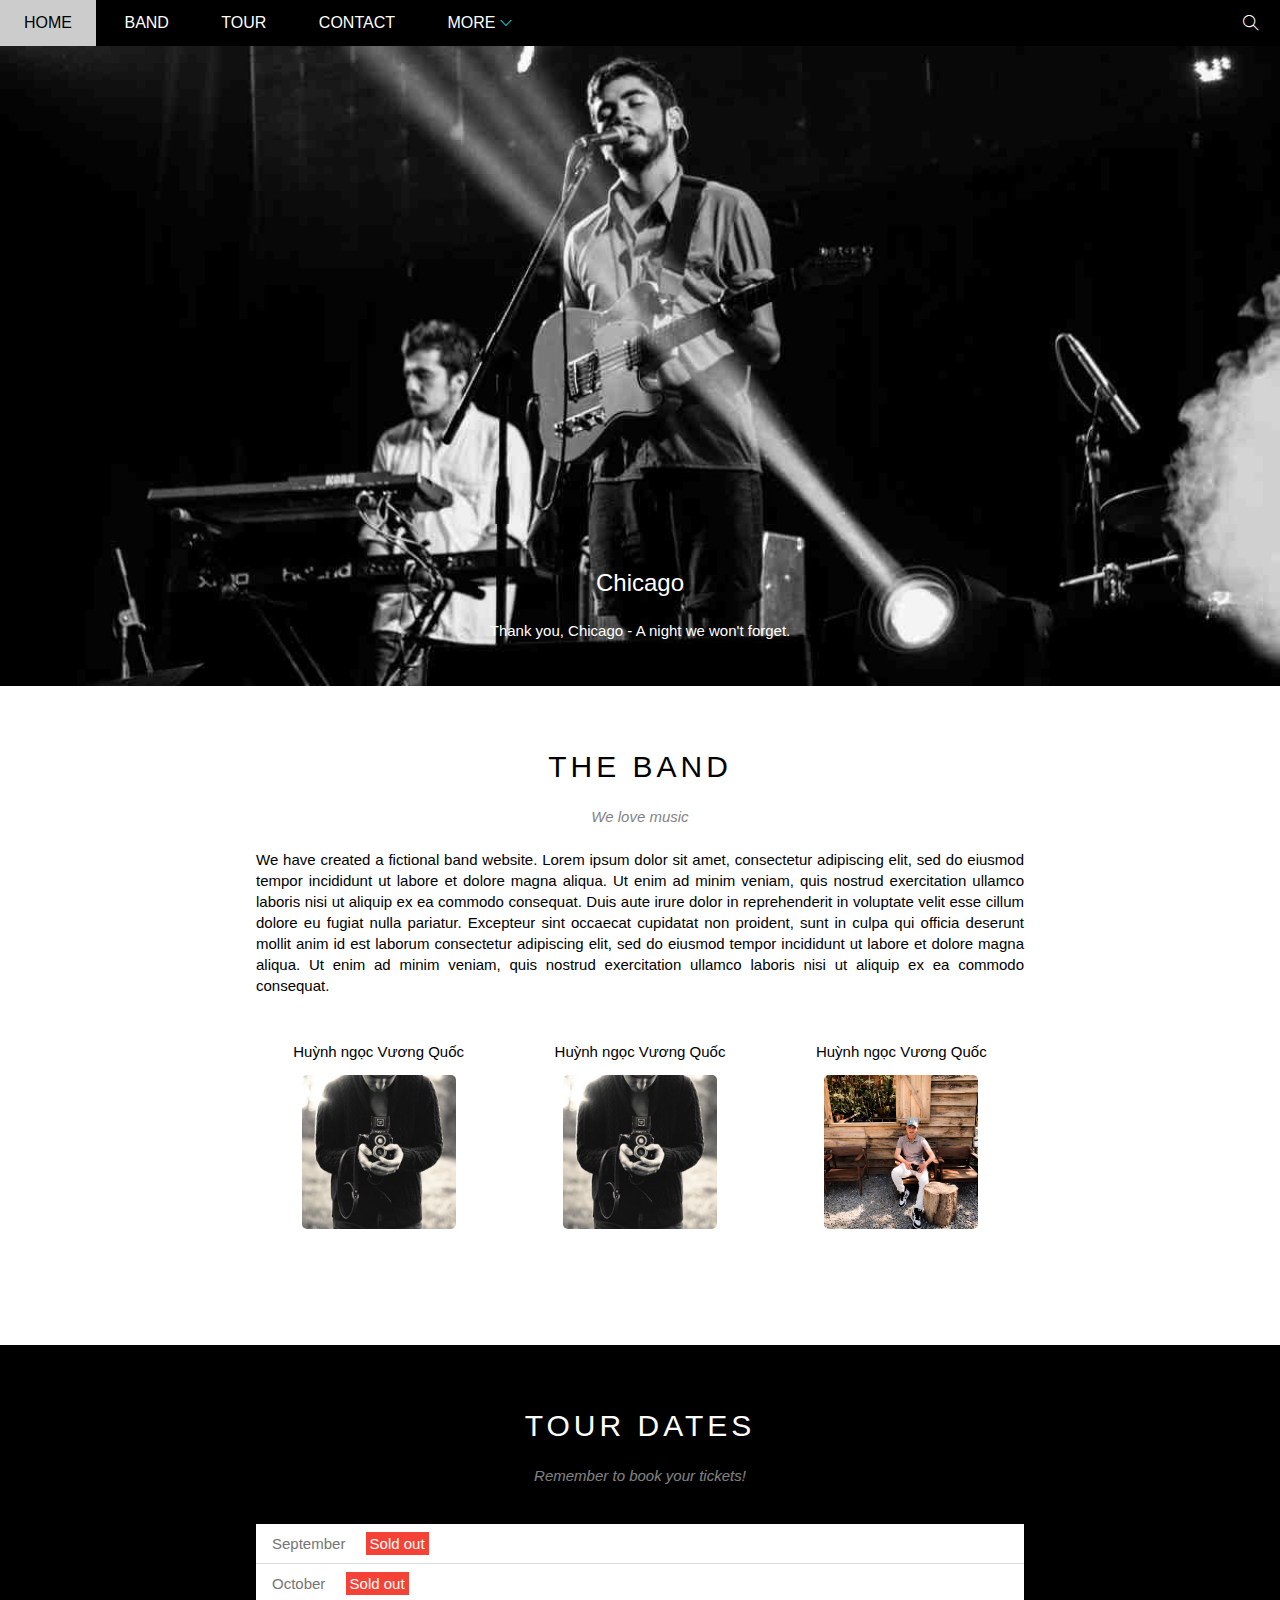
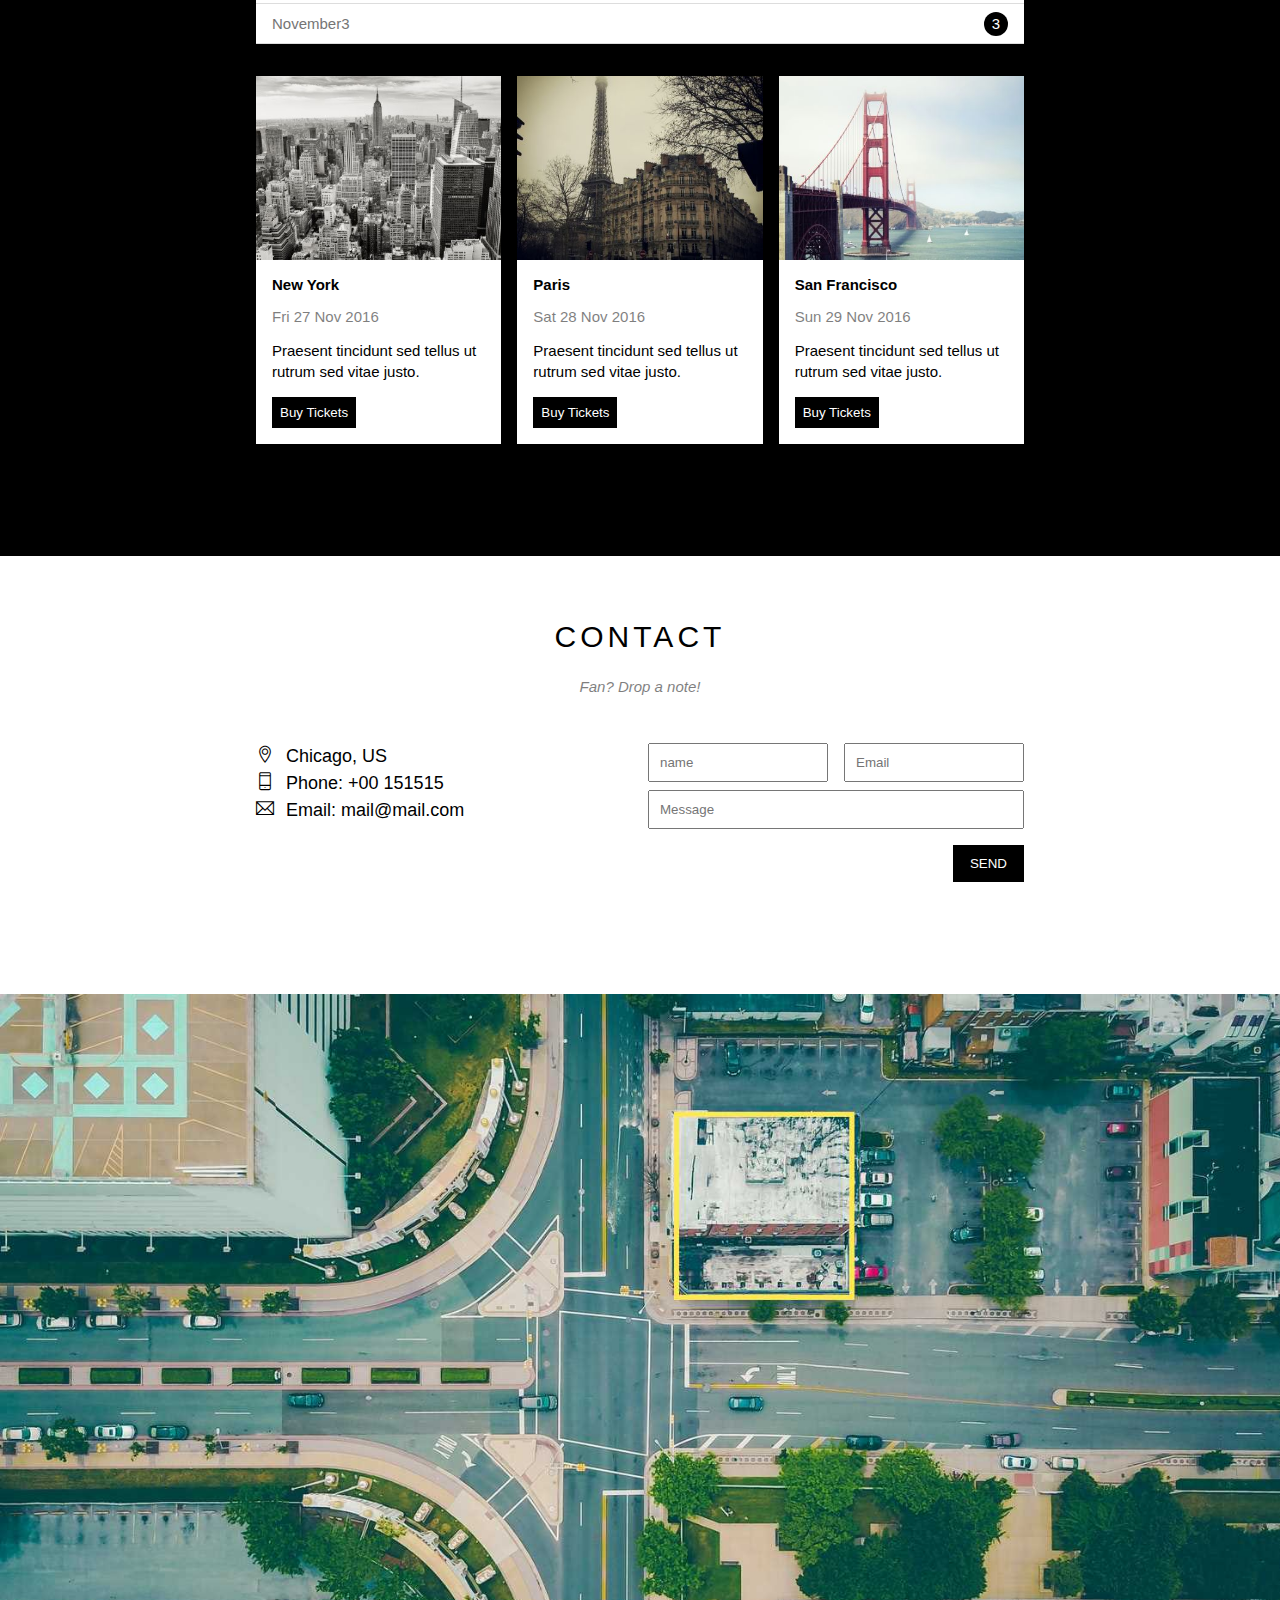
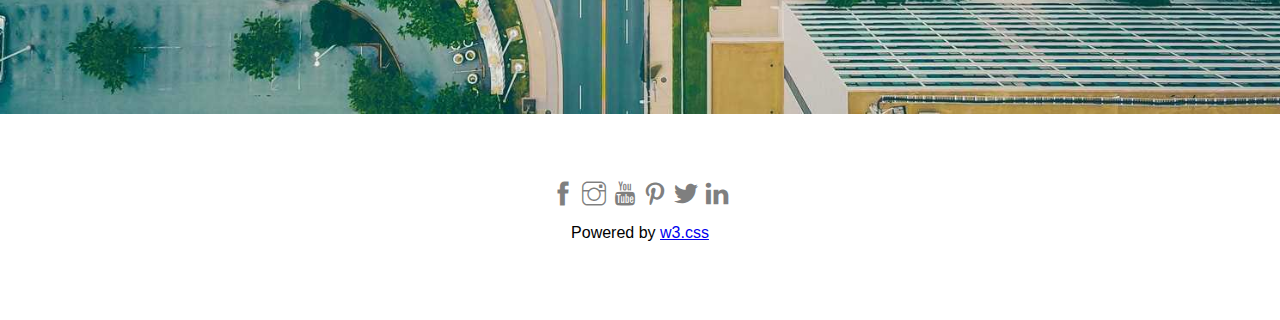
<file: W3_band/index.html>
<!DOCTYPE html>
<html lang="en">
<head>
    <meta charset="UTF-8">
    <meta http-equiv="X-UA-Compatible" content="IE=edge">
    <meta name="viewport" content="width=device-width, initial-scale=1.0">
    <title>The Band</title>
    <link rel="icon" href="https://fullstack.edu.vn/favicon/apple-touch-icon.png" type="image/x-icon" />
    <link rel="stylesheet" href="./assets/css/style.css">
    <link rel="stylesheet" href="./assets/css/responsive.css">
    <link rel="stylesheet" href="assets/font/themify-icons/themify-icons.css">
</head>
<body>
    <div class="main">
        <div id="header">
            <!-- begin nav -->
            <ul class="nav">
                <li><a href="#">HOME</a></li>
                <li><a href="#Band">BAND</a></li>
                <li><a href="#Tour">TOUR</a></li>
                <li><a href="#Contact">CONTACT</a></li>
                <li>
                    <a href="#">
                        MORE
                        <i class="nav-arrow-down ti-angle-down"></i>
                     </a>
                    <ul class="subnav">
                        <li><a href="#">Merchandise</a></li>
                        <li><a href="#">Extras</a></li>
                        <li><a href="#">Media</a></li>
                    </ul>
                </li>
            </ul>
            <!-- end nav -->
            <!-- begin seach button -->
            <div class="search-btn">
                <i class="search-icon ti-search"></i>
            </div>

            <div id="mobile-menu" class="mobile-menu-btn">
                <i class="menu-icon ti-menu"></i>
            </div>
            <!-- end seach button -->

        </div>
        <div class="slider">
            <div class="text-content">
                <h2 class="text-heading">Chicago</h2>
                <p class="text-description">Thank you, Chicago - A night we won't forget.</p>
            </div>

        </div>
        <div class="content">
            <!-- about-section -->
            <div id="Band" class="content-section">
                <h2 class="section-heading">THE BAND</h2>
                <p class="section-sub-heading">We love music</p>
                <p class="about-text">We have created a fictional band website. Lorem ipsum dolor sit amet, consectetur adipiscing elit, sed do eiusmod tempor
                incididunt ut labore et dolore magna aliqua. Ut enim ad minim veniam, quis nostrud exercitation ullamco laboris nisi ut
                aliquip ex ea commodo consequat. Duis aute irure dolor in reprehenderit in voluptate velit esse cillum dolore eu fugiat
                nulla pariatur. Excepteur sint occaecat cupidatat non proident, sunt in culpa qui officia deserunt mollit anim id est
                laborum consectetur adipiscing elit, sed do eiusmod tempor incididunt ut labore et dolore magna aliqua. Ut enim ad minim
                veniam, quis nostrud exercitation ullamco laboris nisi ut aliquip ex ea commodo consequat.
                </p>
                <div class="row members-list">
                    <div class="member-item col col-third text-center">
                        <p class="name">Huỳnh ngọc Vương Quốc</p>
                        <img src="/W3_band/assets/img/member/member1.jpg" alt="Huỳnh ngọc Vương Quốc" class="member-img">
                    </div>

                    <div class="member-item col col-third text-center">
                        <p class="name">Huỳnh ngọc Vương Quốc</p>
                        <img src="/W3_band/assets/img/member/member1.jpg"
                            alt="Huỳnh ngọc Vương Quốc" class="member-img">
                    </div>

                    <div class="member-item col col-third text-center">
                        <p class="name">Huỳnh ngọc Vương Quốc</p>
                        <img src="/W3_band/assets/img/member/278319991_3074113656133977_8683773342979637494_n.jpg" alt="Huỳnh ngọc Vương Quốc" class="member-img">
                    </div>
                </div>
            </div>

            <!-- tour-section -->
            <div id="Tour" class="tour-section">
                <div class="content-section">
                    <h2 class="section-heading text-white">TOUR DATES</h2>
                    <p class="section-sub-heading text-white">Remember to book your tickets!       
                    </p>
                    <ul class="tickers-list">
                        <li>September <span class="Sold-out">Sold out</span></li>
                        <li>October <span class="Sold-out">Sold out</span></li>
                        <li>November3 <span class="quantity">3</span></li>   
                    </ul>
                    <div class="row place-list">
                        <div class="place-item col col-third mt-16 ">
                            <img  src="/W3_band/assets/img/newyork.jpg" alt="" class="place-img">
                            <div class="place-body">
                                <h3 class="place-heading">New York</h3>
                                <p class="place-time">Fri 27 Nov 2016</p>
                                <p class="place-desc">Praesent tincidunt sed tellus ut rutrum sed vitae justo.</p>
                                <button  class="place-buy-btn js-buy-ticket "> Buy Tickets</button>
                            </div>
                        </div>

                        <div class="place-item col col-third mt-16 ">
                            <img src="/W3_band/assets/img/paris.jpg" alt="" class="place-img">
                            <div class="place-body">
                                <h3 class="place-heading">Paris</h3>
                                <p class="place-time">Sat 28 Nov 2016</p>
                                <p class="place-desc">Praesent tincidunt sed tellus ut rutrum sed vitae justo.</p>
                                <button  class="place-buy-btn js-buy-ticket "> Buy Tickets</button>
                            </div>
                        </div>

                        <div class="place-item col col-third mt-16 ">
                            <img src="/W3_band/assets/img/sanfran.jpg" alt="" class="place-img">
                            <div class="place-body">
                                <h3 class="place-heading">San Francisco</h3>
                                <p class="place-time ">Sun 29 Nov 2016</p>
                                <p class="place-desc">Praesent tincidunt sed tellus ut rutrum sed vitae justo.</p>
                                <button  class="place-buy-btn js-buy-ticket "> Buy Tickets</button>
                            </div>
                        </div>

                    </div>               
                </div>
            </div>

            <!-- contact-section -->
            <div id="Contact" class="content-section">
                <h2 class="section-heading">CONTACT</h2>
                <p class="section-sub-heading">Fan? Drop a note!</p>
                
                <div class="row contact-content">
                    <div class="col col-half place-item contact-info">
                        <p><i class="ti-location-pin"></i>Chicago, US</p>
                        <p><i class="ti-mobile"></i>Phone: +00 151515</p>
                        <p><i class="ti-email"></i>Email: mail@mail.com</p>
                    </div>
                    <div class="col col-half place-item contact-form">

                        <form action="">
                            <div class="row">
                                <div class="col col-half place-item ">
                                    <input type="text" name="" placeholder="name" required id="" class="form-control">
                                </div>

                                <div class="col col-half  place-item">
                                    <input type="email" name="" placeholder="Email" required id="" class="form-control">
                                </div>
                            </div>
                            <div class="row mt-8">
                                <div class="col col-full">
                                    <input type="text" name="" placeholder="Message" required id="" class="form-control">
                                </div>
                            </div>
                            <input class="form-submit-btn mt-16 place-item " type="submit" value="SEND">
                        </form>                      
                    </div>
                </div>
            </div>
            <div class="map-section">
                <img src="/W3_band/assets/img/map.jpg" alt="">
            </div>
        </div>

        <div class="footer">
            <div class="socials-list">
                <a href=""><i class="ti-facebook"></i></a>
                <a href=""><i class="ti-instagram"></i></a>
                <a href=""><i class="ti-youtube"></i></a>
                <a href=""><i class="ti-pinterest"></i></a>
                <a href=""><i class="ti-twitter-alt"></i></a>
                <a href=""><i class="ti-linkedin"></i></a>
            </div>
            <div class="copyright">
                Powered by <a href=" ">w3.css</a>
            </div>
        </div>
    </div>
    <div class="modal js-modal ">
        <div class="modal-container js-modal-container">
            <div class="modal-close js-modal-close">
                <i class="ti-close"></i>
            </div>
            <header class="modal-header">
                <i class="modal-heading-icon ti-bag"></i>
                Tickets
            </header>

            <div class="modal-body">
                <label for="ticket-quantity" class="modal-label">
                    <i class="ti-shopping-cart"></i>
                    Tickets, $15 per person
                </label>
                <input id="ticket-quantity" type="text" class="modal-input" placeholder="How many?">


                <label for="ticket-email" class="modal-label">
                    <i class="ti-user"></i>
                    Send To
                </label>
                <input id="ticket-email" type="email" class="modal-input" placeholder="Enter mail...">


                <button class="by-tickets">
                    Pay
                    <i class="ti-check"></i>
                </button>
            </div>

            <footer class="modal-footer">
                <p class="modal-help">Need <a href="">help?</a></p>
            </footer>          
        </div>
    </div>

    <script>
        const buyBtns = document.querySelectorAll('.js-buy-ticket')
        const modal = document.querySelector('.js-modal')
        const modalContainer =document.querySelector('.js-modal-container')
        const modalClose = document.querySelector('.js-modal-close')
        

        //hàm hiển thị modal mua vé ( thêm class open của modal)
        function showBuyTickets(){
            modal.classList.add('open') 
        }

        //hàm hiển thị modal mua vé ( gỡ bỏ class open của modal)

        function hideBuyTickets() {
            modal.classList.remove('open')

        }

        // lặp  qua từng thẻ button và nghe hành vi click
        for(const buyBtn of buyBtns){
            buyBtn.addEventListener('click', showBuyTickets)
        }
        //  nghe hành vi click vào button close
        modalClose.addEventListener('click', hideBuyTickets)//addEventListener là thêm 1 thằng để lắng nghe

        modal.addEventListener('click', hideBuyTickets)

        modalContainer.addEventListener('click', function(event){
            event.stopImmediatePropagation() //stopTM.. là ngừng việc nổi bột lại
        })


    </script>
    <script>
        var header = document.getElementById('header');
        var mobileMenu = document.getElementById('mobile-menu');
        var headerHeight = header.clientHeight
        mobileMenu.onclick = function(){
            var isClosed = header.clientHeight === headerHeight;
            if(isClosed){
                header.style.height = 'auto';
            }else{
                header.style.height = null;
            }
        }

        var menuItems = document.querySelectorAll('.nav li a[href*="#"]');
        for ( var i=0; i< menuItems.length;i++){
            var menuItem =menuItems[i];

            menuItem.onclick = function(event){
                var isParentMenu = this.nextElementSibling && this.nextElementSibling.classList.contains('subnav');
                if(isParentMenu){

                    event.preventDefault();
                }else{
                    header.style.height = null;
                }
            }
        }

    </script>
</body>
</html>
</file>
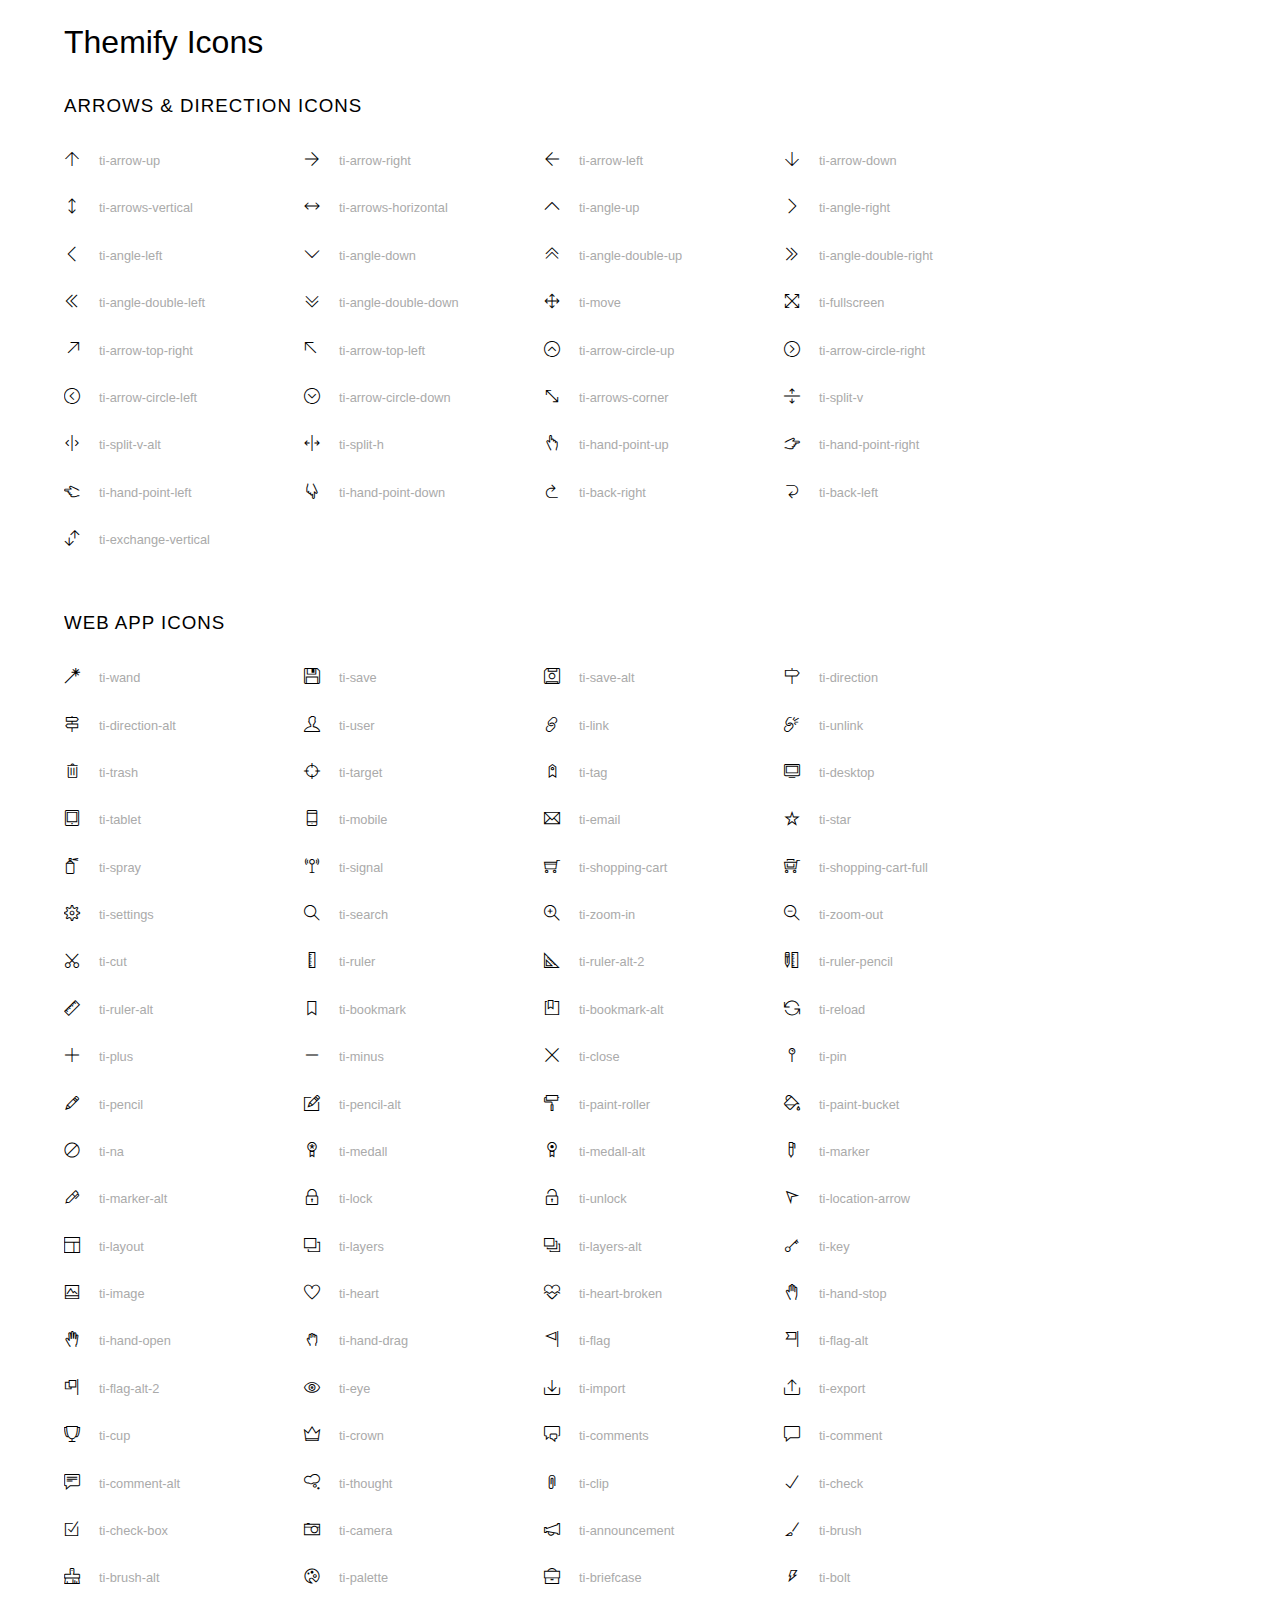
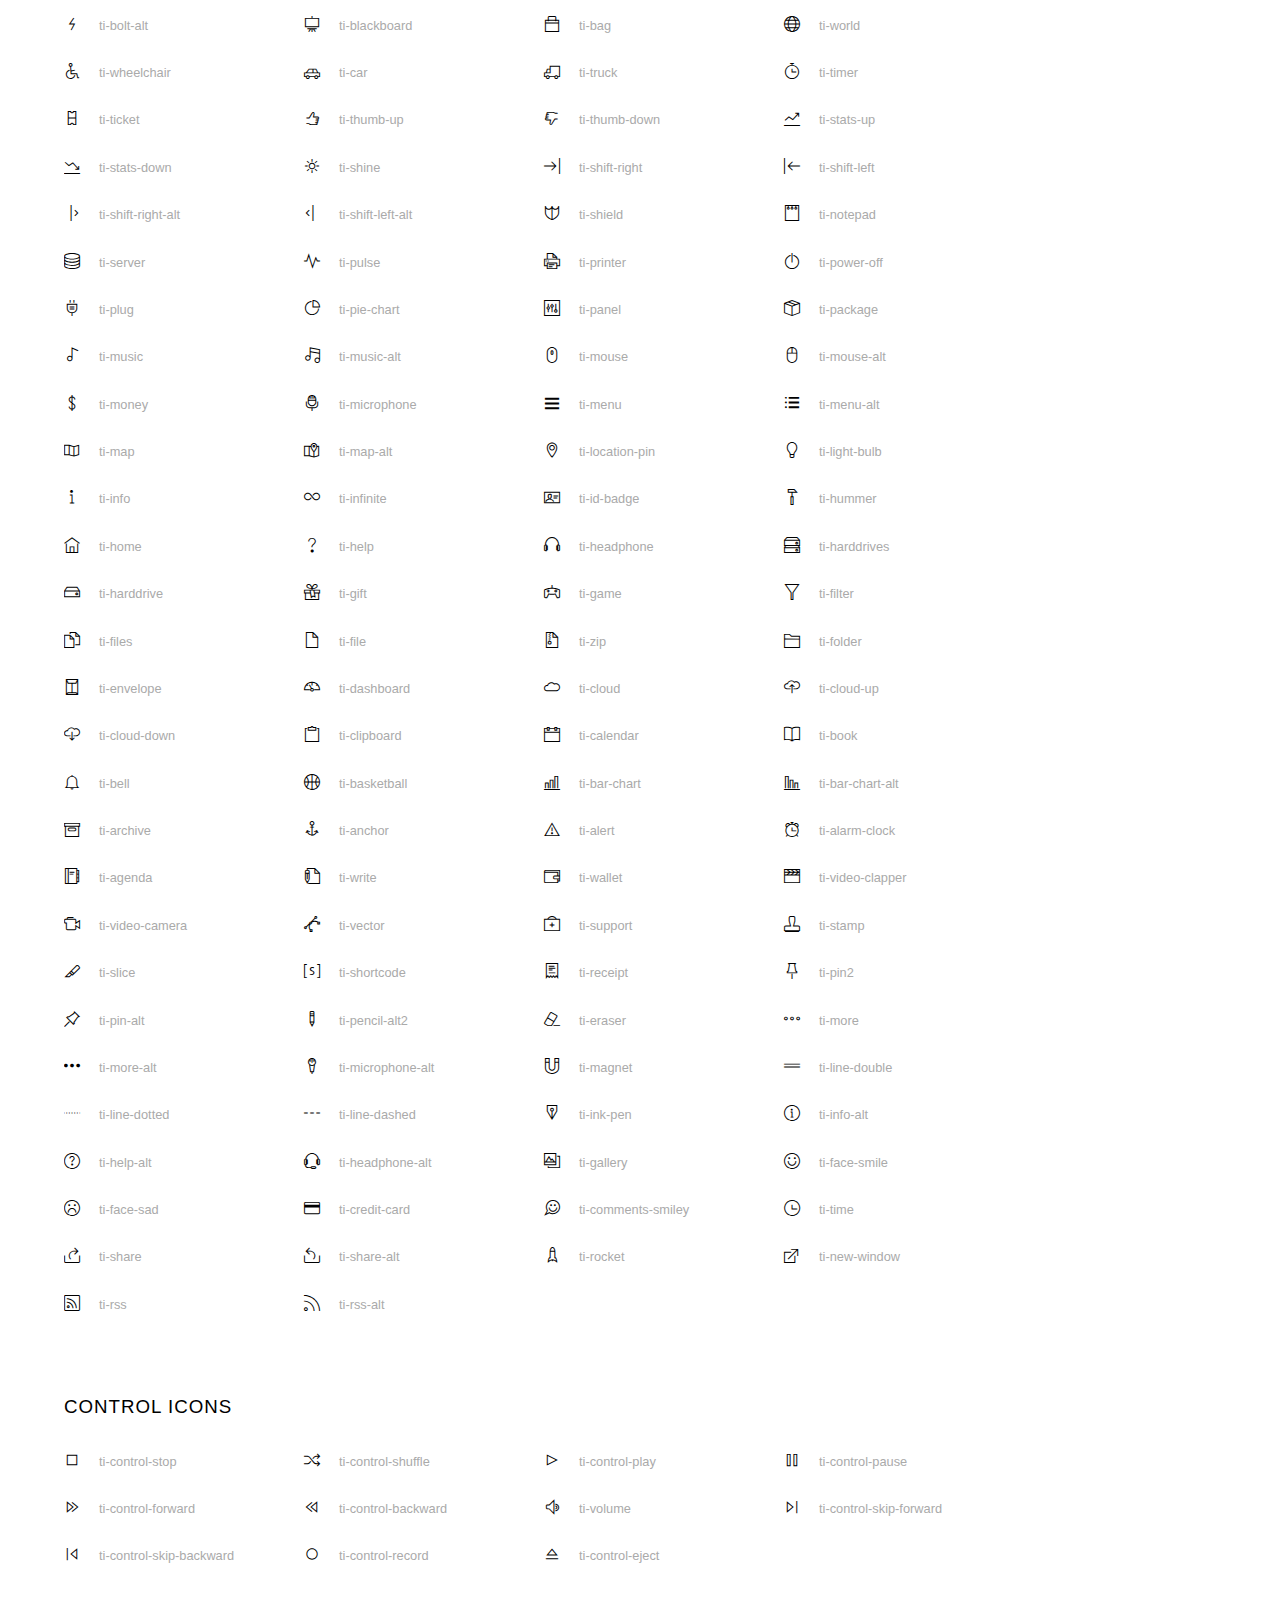
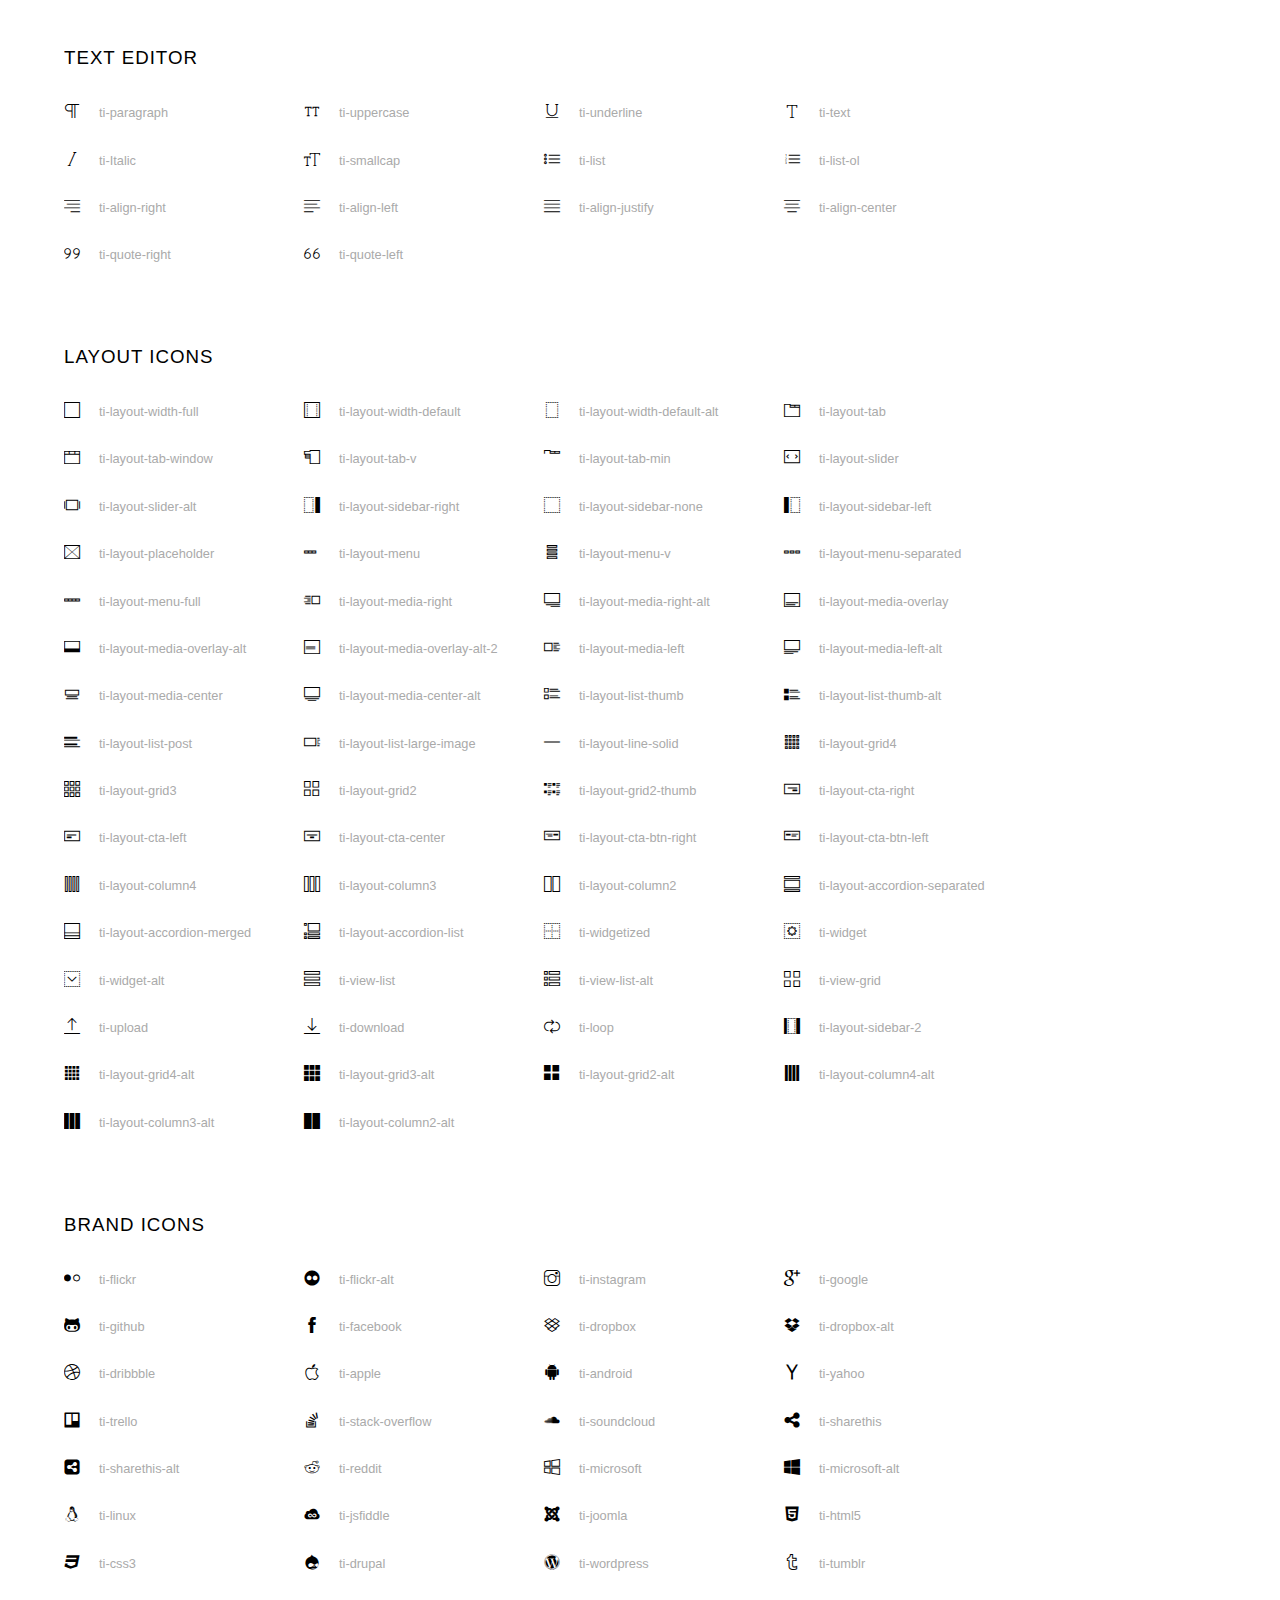
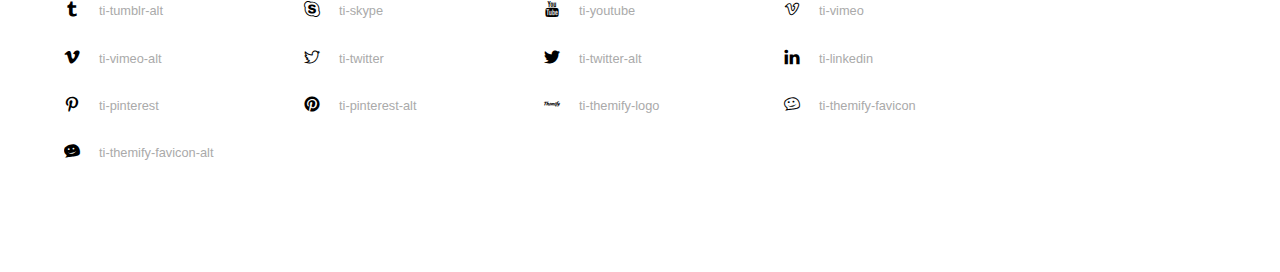
<file: W3_band/assets/font/themify-icons/index.html>
<!doctype html>
<html>
<head>
	<meta charset="utf-8">
	<title>Themify Icon Font</title>
	<meta name="viewport" content="width=device-width">
	<link rel="stylesheet" href="demo-files/demo.css">
	<link rel="stylesheet" href="themify-icons.css">
	<!--[if lt IE 8]><!-->
	<link rel="stylesheet" href="ie7/ie7.css">
	<!--<![endif]-->
</head>
<body>
	<h1>Themify Icons</h1>

	<div class="icon-section">

		<div class="icon-section">
			<h3>Arrows &amp; Direction Icons </h3>

			<div class="icon-container">
				<span class="ti-arrow-up"></span><span class="icon-name"> ti-arrow-up</span>
			</div>
			<div class="icon-container">
				<span class="ti-arrow-right"></span><span class="icon-name"> ti-arrow-right</span>
			</div>
			<div class="icon-container">
				<span class="ti-arrow-left"></span><span class="icon-name"> ti-arrow-left</span>
			</div>
			<div class="icon-container">
				<span class="ti-arrow-down"></span><span class="icon-name"> ti-arrow-down</span>
			</div>
			<div class="icon-container">
				<span class="ti-arrows-vertical"></span><span class="icon-name"> ti-arrows-vertical</span>
			</div>
			<div class="icon-container">
				<span class="ti-arrows-horizontal"></span><span class="icon-name"> ti-arrows-horizontal</span>
			</div>
			<div class="icon-container">
				<span class="ti-angle-up"></span><span class="icon-name"> ti-angle-up</span>
			</div>
			<div class="icon-container">
				<span class="ti-angle-right"></span><span class="icon-name"> ti-angle-right</span>
			</div>
			<div class="icon-container">
				<span class="ti-angle-left"></span><span class="icon-name"> ti-angle-left</span>
			</div>
			<div class="icon-container">
				<span class="ti-angle-down"></span><span class="icon-name"> ti-angle-down</span>
			</div>	
			<div class="icon-container">
				<span class="ti-angle-double-up"></span><span class="icon-name"> ti-angle-double-up</span>
			</div>
			<div class="icon-container">
				<span class="ti-angle-double-right"></span><span class="icon-name"> ti-angle-double-right</span>
			</div>
			<div class="icon-container">
				<span class="ti-angle-double-left"></span><span class="icon-name"> ti-angle-double-left</span>
			</div>
			<div class="icon-container">
				<span class="ti-angle-double-down"></span><span class="icon-name"> ti-angle-double-down</span>
			</div>					
			<div class="icon-container">
				<span class="ti-move"></span><span class="icon-name"> ti-move</span>
			</div>
			<div class="icon-container">
				<span class="ti-fullscreen"></span><span class="icon-name"> ti-fullscreen</span>
			</div>
			<div class="icon-container">
				<span class="ti-arrow-top-right"></span><span class="icon-name"> ti-arrow-top-right</span>
			</div>
			<div class="icon-container">
				<span class="ti-arrow-top-left"></span><span class="icon-name"> ti-arrow-top-left</span>
			</div>
			<div class="icon-container">
				<span class="ti-arrow-circle-up"></span><span class="icon-name"> ti-arrow-circle-up</span>
			</div>
			<div class="icon-container">
				<span class="ti-arrow-circle-right"></span><span class="icon-name"> ti-arrow-circle-right</span>
			</div>
			<div class="icon-container">
				<span class="ti-arrow-circle-left"></span><span class="icon-name"> ti-arrow-circle-left</span>
			</div>
			<div class="icon-container">
				<span class="ti-arrow-circle-down"></span><span class="icon-name"> ti-arrow-circle-down</span>
			</div>
			<div class="icon-container">
				<span class="ti-arrows-corner"></span><span class="icon-name"> ti-arrows-corner</span>
			</div>
			<div class="icon-container">
				<span class="ti-split-v"></span><span class="icon-name"> ti-split-v</span>
			</div>

			<div class="icon-container">
				<span class="ti-split-v-alt"></span><span class="icon-name"> ti-split-v-alt</span>
			</div>
			<div class="icon-container">
				<span class="ti-split-h"></span><span class="icon-name"> ti-split-h</span>
			</div>
			<div class="icon-container">
				<span class="ti-hand-point-up"></span><span class="icon-name"> ti-hand-point-up</span>
			</div>
			<div class="icon-container">
				<span class="ti-hand-point-right"></span><span class="icon-name"> ti-hand-point-right</span>
			</div>
			<div class="icon-container">
				<span class="ti-hand-point-left"></span><span class="icon-name"> ti-hand-point-left</span>
			</div>
			<div class="icon-container">
				<span class="ti-hand-point-down"></span><span class="icon-name"> ti-hand-point-down</span>
			</div>
			<div class="icon-container">
				<span class="ti-back-right"></span><span class="icon-name"> ti-back-right</span>
			</div>
			<div class="icon-container">
				<span class="ti-back-left"></span><span class="icon-name"> ti-back-left</span>
			</div>
			<div class="icon-container">
				<span class="ti-exchange-vertical"></span><span class="icon-name"> ti-exchange-vertical</span>
			</div>

		</div> <!-- Arrows Icons -->



		<h3>Web App Icons</h3>
		
		<div class="icon-section">

			<div class="icon-container">
				<span class="ti-wand"></span><span class="icon-name"> ti-wand</span>
			</div>
			<div class="icon-container">
				<span class="ti-save"></span><span class="icon-name"> ti-save</span>
			</div>
			<div class="icon-container">
				<span class="ti-save-alt"></span><span class="icon-name"> ti-save-alt</span>
			</div>

			<div class="icon-container">
				<span class="ti-direction"></span><span class="icon-name"> ti-direction</span>
			</div>
			<div class="icon-container">
				<span class="ti-direction-alt"></span><span class="icon-name"> ti-direction-alt</span>
			</div>
			<div class="icon-container">
				<span class="ti-user"></span><span class="icon-name"> ti-user</span>
			</div>
			<div class="icon-container">
				<span class="ti-link"></span><span class="icon-name"> ti-link</span>
			</div>
			<div class="icon-container">
				<span class="ti-unlink"></span><span class="icon-name"> ti-unlink</span>
			</div>
			<div class="icon-container">
				<span class="ti-trash"></span><span class="icon-name"> ti-trash</span>
			</div>
			<div class="icon-container">
				<span class="ti-target"></span><span class="icon-name"> ti-target</span>
			</div>
			<div class="icon-container">
				<span class="ti-tag"></span><span class="icon-name"> ti-tag</span>
			</div>
			<div class="icon-container">
				<span class="ti-desktop"></span><span class="icon-name"> ti-desktop</span>
			</div>
			<div class="icon-container">
				<span class="ti-tablet"></span><span class="icon-name"> ti-tablet</span>
			</div>
			<div class="icon-container">
				<span class="ti-mobile"></span><span class="icon-name"> ti-mobile</span>
			</div>
			<div class="icon-container">
				<span class="ti-email"></span><span class="icon-name"> ti-email</span>
			</div>	
			<div class="icon-container">
				<span class="ti-star"></span><span class="icon-name"> ti-star</span>
			</div>
			<div class="icon-container">
				<span class="ti-spray"></span><span class="icon-name"> ti-spray</span>
			</div>
			<div class="icon-container">
				<span class="ti-signal"></span><span class="icon-name"> ti-signal</span>
			</div>
			<div class="icon-container">
				<span class="ti-shopping-cart"></span><span class="icon-name"> ti-shopping-cart</span>
			</div>
			<div class="icon-container">
				<span class="ti-shopping-cart-full"></span><span class="icon-name"> ti-shopping-cart-full</span>
			</div>
			<div class="icon-container">
				<span class="ti-settings"></span><span class="icon-name"> ti-settings</span>
			</div>
			<div class="icon-container">
				<span class="ti-search"></span><span class="icon-name"> ti-search</span>
			</div>
			<div class="icon-container">
				<span class="ti-zoom-in"></span><span class="icon-name"> ti-zoom-in</span>
			</div>
			<div class="icon-container">
				<span class="ti-zoom-out"></span><span class="icon-name"> ti-zoom-out</span>
			</div>
			<div class="icon-container">
				<span class="ti-cut"></span><span class="icon-name"> ti-cut</span>
			</div>
			<div class="icon-container">
				<span class="ti-ruler"></span><span class="icon-name"> ti-ruler</span>
			</div>
			<div class="icon-container">
				<span class="ti-ruler-alt-2"></span><span class="icon-name"> ti-ruler-alt-2</span>
			</div>			
			<div class="icon-container">
				<span class="ti-ruler-pencil"></span><span class="icon-name"> ti-ruler-pencil</span>
			</div>
			<div class="icon-container">
				<span class="ti-ruler-alt"></span><span class="icon-name"> ti-ruler-alt</span>
			</div>
			<div class="icon-container">
				<span class="ti-bookmark"></span><span class="icon-name"> ti-bookmark</span>
			</div>
			<div class="icon-container">
				<span class="ti-bookmark-alt"></span><span class="icon-name"> ti-bookmark-alt</span>
			</div>
			<div class="icon-container">
				<span class="ti-reload"></span><span class="icon-name"> ti-reload</span>
			</div>
			<div class="icon-container">
				<span class="ti-plus"></span><span class="icon-name"> ti-plus</span>
			</div>
			<div class="icon-container">
				<span class="ti-minus"></span><span class="icon-name"> ti-minus</span>
			</div>
			<div class="icon-container">
				<span class="ti-close"></span><span class="icon-name"> ti-close</span>
			</div>			
			<div class="icon-container">
				<span class="ti-pin"></span><span class="icon-name"> ti-pin</span>
			</div>
			<div class="icon-container">
				<span class="ti-pencil"></span><span class="icon-name"> ti-pencil</span>
			</div>
					
		  	<div class="icon-container">
				<span class="ti-pencil-alt"></span><span class="icon-name"> ti-pencil-alt</span>
			</div>
			<div class="icon-container">
				<span class="ti-paint-roller"></span><span class="icon-name"> ti-paint-roller</span>
			</div>
			<div class="icon-container">
				<span class="ti-paint-bucket"></span><span class="icon-name"> ti-paint-bucket</span>
			</div>
			<div class="icon-container">
				<span class="ti-na"></span><span class="icon-name"> ti-na</span>
			</div>
			<div class="icon-container">
				<span class="ti-medall"></span><span class="icon-name"> ti-medall</span>
			</div>
			<div class="icon-container">
				<span class="ti-medall-alt"></span><span class="icon-name"> ti-medall-alt</span>
			</div>
			<div class="icon-container">
				<span class="ti-marker"></span><span class="icon-name"> ti-marker</span>
			</div>
			<div class="icon-container">
				<span class="ti-marker-alt"></span><span class="icon-name"> ti-marker-alt</span>
			</div>

			<div class="icon-container">
				<span class="ti-lock"></span><span class="icon-name"> ti-lock</span>
			</div>
			<div class="icon-container">
				<span class="ti-unlock"></span><span class="icon-name"> ti-unlock</span>
			</div>
			<div class="icon-container">
				<span class="ti-location-arrow"></span><span class="icon-name"> ti-location-arrow</span>
			</div>
			<div class="icon-container">
				<span class="ti-layout"></span><span class="icon-name"> ti-layout</span>
			</div>
			<div class="icon-container">
				<span class="ti-layers"></span><span class="icon-name"> ti-layers</span>
			</div>
			<div class="icon-container">
				<span class="ti-layers-alt"></span><span class="icon-name"> ti-layers-alt</span>
			</div>
			<div class="icon-container">
				<span class="ti-key"></span><span class="icon-name"> ti-key</span>
			</div>
			<div class="icon-container">
				<span class="ti-image"></span><span class="icon-name"> ti-image</span>
			</div>
			<div class="icon-container">
				<span class="ti-heart"></span><span class="icon-name"> ti-heart</span>
			</div>
			<div class="icon-container">
				<span class="ti-heart-broken"></span><span class="icon-name"> ti-heart-broken</span>
			</div>
			<div class="icon-container">
				<span class="ti-hand-stop"></span><span class="icon-name"> ti-hand-stop</span>
			</div>
			<div class="icon-container">
				<span class="ti-hand-open"></span><span class="icon-name"> ti-hand-open</span>
			</div>
			<div class="icon-container">
				<span class="ti-hand-drag"></span><span class="icon-name"> ti-hand-drag</span>
			</div>
			<div class="icon-container">
				<span class="ti-flag"></span><span class="icon-name"> ti-flag</span>
			</div>
			<div class="icon-container">
				<span class="ti-flag-alt"></span><span class="icon-name"> ti-flag-alt</span>
			</div>
			<div class="icon-container">
				<span class="ti-flag-alt-2"></span><span class="icon-name"> ti-flag-alt-2</span>
			</div>
			<div class="icon-container">
				<span class="ti-eye"></span><span class="icon-name"> ti-eye</span>
			</div>
			<div class="icon-container">
				<span class="ti-import"></span><span class="icon-name"> ti-import</span>
			</div>			
			<div class="icon-container">
				<span class="ti-export"></span><span class="icon-name"> ti-export</span>
			</div>
			<div class="icon-container">
				<span class="ti-cup"></span><span class="icon-name"> ti-cup</span>
			</div>
			<div class="icon-container">
				<span class="ti-crown"></span><span class="icon-name"> ti-crown</span>
			</div>
			<div class="icon-container">
				<span class="ti-comments"></span><span class="icon-name"> ti-comments</span>
			</div>
			<div class="icon-container">
				<span class="ti-comment"></span><span class="icon-name"> ti-comment</span>
			</div>
			<div class="icon-container">
				<span class="ti-comment-alt"></span><span class="icon-name"> ti-comment-alt</span>
			</div>
			<div class="icon-container">
				<span class="ti-thought"></span><span class="icon-name"> ti-thought</span>
			</div>			
			<div class="icon-container">
				<span class="ti-clip"></span><span class="icon-name"> ti-clip</span>
			</div>

			<div class="icon-container">
				<span class="ti-check"></span><span class="icon-name"> ti-check</span>
			</div>
			<div class="icon-container">
				<span class="ti-check-box"></span><span class="icon-name"> ti-check-box</span>
			</div>
			<div class="icon-container">
				<span class="ti-camera"></span><span class="icon-name"> ti-camera</span>
			</div>
			<div class="icon-container">
				<span class="ti-announcement"></span><span class="icon-name"> ti-announcement</span>
			</div>
			<div class="icon-container">
				<span class="ti-brush"></span><span class="icon-name"> ti-brush</span>
			</div>
			<div class="icon-container">
				<span class="ti-brush-alt"></span><span class="icon-name"> ti-brush-alt</span>
			</div>
			<div class="icon-container">
				<span class="ti-palette"></span><span class="icon-name"> ti-palette</span>
			</div>			
			<div class="icon-container">
				<span class="ti-briefcase"></span><span class="icon-name"> ti-briefcase</span>
			</div>
			<div class="icon-container">
				<span class="ti-bolt"></span><span class="icon-name"> ti-bolt</span>
			</div>
			<div class="icon-container">
				<span class="ti-bolt-alt"></span><span class="icon-name"> ti-bolt-alt</span>
			</div>
			<div class="icon-container">
				<span class="ti-blackboard"></span><span class="icon-name"> ti-blackboard</span>
			</div>
			<div class="icon-container">
				<span class="ti-bag"></span><span class="icon-name"> ti-bag</span>
			</div>
			<div class="icon-container">
				<span class="ti-world"></span><span class="icon-name"> ti-world</span>
			</div>
			<div class="icon-container">
				<span class="ti-wheelchair"></span><span class="icon-name"> ti-wheelchair</span>
			</div>
			<div class="icon-container">
				<span class="ti-car"></span><span class="icon-name"> ti-car</span>
			</div>
			<div class="icon-container">
				<span class="ti-truck"></span><span class="icon-name"> ti-truck</span>
			</div>
			<div class="icon-container">
				<span class="ti-timer"></span><span class="icon-name"> ti-timer</span>
			</div>
			<div class="icon-container">
				<span class="ti-ticket"></span><span class="icon-name"> ti-ticket</span>
			</div>
			<div class="icon-container">
				<span class="ti-thumb-up"></span><span class="icon-name"> ti-thumb-up</span>
			</div>
			<div class="icon-container">
				<span class="ti-thumb-down"></span><span class="icon-name"> ti-thumb-down</span>
			</div>

			<div class="icon-container">
				<span class="ti-stats-up"></span><span class="icon-name"> ti-stats-up</span>
			</div>
			<div class="icon-container">
				<span class="ti-stats-down"></span><span class="icon-name"> ti-stats-down</span>
			</div>
			<div class="icon-container">
				<span class="ti-shine"></span><span class="icon-name"> ti-shine</span>
			</div>
			<div class="icon-container">
				<span class="ti-shift-right"></span><span class="icon-name"> ti-shift-right</span>
			</div>
			<div class="icon-container">
				<span class="ti-shift-left"></span><span class="icon-name"> ti-shift-left</span>
			</div>

			<div class="icon-container">
				<span class="ti-shift-right-alt"></span><span class="icon-name"> ti-shift-right-alt</span>
			</div>
			<div class="icon-container">
				<span class="ti-shift-left-alt"></span><span class="icon-name"> ti-shift-left-alt</span>
			</div>
			<div class="icon-container">
				<span class="ti-shield"></span><span class="icon-name"> ti-shield</span>
			</div>
			<div class="icon-container">
				<span class="ti-notepad"></span><span class="icon-name"> ti-notepad</span>
			</div>
			<div class="icon-container">
				<span class="ti-server"></span><span class="icon-name"> ti-server</span>
			</div>

			<div class="icon-container">
				<span class="ti-pulse"></span><span class="icon-name"> ti-pulse</span>
			</div>
			<div class="icon-container">
				<span class="ti-printer"></span><span class="icon-name"> ti-printer</span>
			</div>
			<div class="icon-container">
				<span class="ti-power-off"></span><span class="icon-name"> ti-power-off</span>
			</div>
			<div class="icon-container">
				<span class="ti-plug"></span><span class="icon-name"> ti-plug</span>
			</div>
			<div class="icon-container">
				<span class="ti-pie-chart"></span><span class="icon-name"> ti-pie-chart</span>
			</div>

			<div class="icon-container">
				<span class="ti-panel"></span><span class="icon-name"> ti-panel</span>
			</div>
			<div class="icon-container">
				<span class="ti-package"></span><span class="icon-name"> ti-package</span>
			</div>
			<div class="icon-container">
				<span class="ti-music"></span><span class="icon-name"> ti-music</span>
			</div>
			<div class="icon-container">
				<span class="ti-music-alt"></span><span class="icon-name"> ti-music-alt</span>
			</div>
			<div class="icon-container">
				<span class="ti-mouse"></span><span class="icon-name"> ti-mouse</span>
			</div>
			<div class="icon-container">
				<span class="ti-mouse-alt"></span><span class="icon-name"> ti-mouse-alt</span>
			</div>
			<div class="icon-container">
				<span class="ti-money"></span><span class="icon-name"> ti-money</span>
			</div>
			<div class="icon-container">
				<span class="ti-microphone"></span><span class="icon-name"> ti-microphone</span>
			</div>
			<div class="icon-container">
				<span class="ti-menu"></span><span class="icon-name"> ti-menu</span>
			</div>
			<div class="icon-container">
				<span class="ti-menu-alt"></span><span class="icon-name"> ti-menu-alt</span>
			</div>
			<div class="icon-container">
				<span class="ti-map"></span><span class="icon-name"> ti-map</span>
			</div>
			<div class="icon-container">
				<span class="ti-map-alt"></span><span class="icon-name"> ti-map-alt</span>
			</div>

			<div class="icon-container">
				<span class="ti-location-pin"></span><span class="icon-name"> ti-location-pin</span>
			</div>

			<div class="icon-container">
				<span class="ti-light-bulb"></span><span class="icon-name"> ti-light-bulb</span>
			</div>
			<div class="icon-container">
				<span class="ti-info"></span><span class="icon-name"> ti-info</span>
			</div>
			<div class="icon-container">
				<span class="ti-infinite"></span><span class="icon-name"> ti-infinite</span>
			</div>
			<div class="icon-container">
				<span class="ti-id-badge"></span><span class="icon-name"> ti-id-badge</span>
			</div>
			<div class="icon-container">
				<span class="ti-hummer"></span><span class="icon-name"> ti-hummer</span>
			</div>
			<div class="icon-container">
				<span class="ti-home"></span><span class="icon-name"> ti-home</span>
			</div>
			<div class="icon-container">
				<span class="ti-help"></span><span class="icon-name"> ti-help</span>
			</div>
			<div class="icon-container">
				<span class="ti-headphone"></span><span class="icon-name"> ti-headphone</span>
			</div>
			<div class="icon-container">
				<span class="ti-harddrives"></span><span class="icon-name"> ti-harddrives</span>
			</div>
			<div class="icon-container">
				<span class="ti-harddrive"></span><span class="icon-name"> ti-harddrive</span>
			</div>
			<div class="icon-container">
				<span class="ti-gift"></span><span class="icon-name"> ti-gift</span>
			</div>
			<div class="icon-container">
				<span class="ti-game"></span><span class="icon-name"> ti-game</span>
			</div>
			<div class="icon-container">
				<span class="ti-filter"></span><span class="icon-name"> ti-filter</span>
			</div>
			<div class="icon-container">
				<span class="ti-files"></span><span class="icon-name"> ti-files</span>
			</div>
			<div class="icon-container">
				<span class="ti-file"></span><span class="icon-name"> ti-file</span>
			</div>
			<div class="icon-container">
				<span class="ti-zip"></span><span class="icon-name"> ti-zip</span>
			</div>
			<div class="icon-container">
				<span class="ti-folder"></span><span class="icon-name"> ti-folder</span>
			</div>			
			<div class="icon-container">
				<span class="ti-envelope"></span><span class="icon-name"> ti-envelope</span>
			</div>


			<div class="icon-container">
				<span class="ti-dashboard"></span><span class="icon-name"> ti-dashboard</span>
			</div>
			<div class="icon-container">
				<span class="ti-cloud"></span><span class="icon-name"> ti-cloud</span>
			</div>
			<div class="icon-container">
				<span class="ti-cloud-up"></span><span class="icon-name"> ti-cloud-up</span>
			</div>
			<div class="icon-container">
				<span class="ti-cloud-down"></span><span class="icon-name"> ti-cloud-down</span>
			</div>
			<div class="icon-container">
				<span class="ti-clipboard"></span><span class="icon-name"> ti-clipboard</span>
			</div>
			<div class="icon-container">
				<span class="ti-calendar"></span><span class="icon-name"> ti-calendar</span>
			</div>
			<div class="icon-container">
				<span class="ti-book"></span><span class="icon-name"> ti-book</span>
			</div>
			<div class="icon-container">
				<span class="ti-bell"></span><span class="icon-name"> ti-bell</span>
			</div>
			<div class="icon-container">
				<span class="ti-basketball"></span><span class="icon-name"> ti-basketball</span>
			</div>
			<div class="icon-container">
				<span class="ti-bar-chart"></span><span class="icon-name"> ti-bar-chart</span>
			</div>
			<div class="icon-container">
				<span class="ti-bar-chart-alt"></span><span class="icon-name"> ti-bar-chart-alt</span>
			</div>


			<div class="icon-container">
				<span class="ti-archive"></span><span class="icon-name"> ti-archive</span>
			</div>
			<div class="icon-container">
				<span class="ti-anchor"></span><span class="icon-name"> ti-anchor</span>
			</div>

			<div class="icon-container">
				<span class="ti-alert"></span><span class="icon-name"> ti-alert</span>
			</div>
			<div class="icon-container">
				<span class="ti-alarm-clock"></span><span class="icon-name"> ti-alarm-clock</span>
			</div>
			<div class="icon-container">
				<span class="ti-agenda"></span><span class="icon-name"> ti-agenda</span>
			</div>
			<div class="icon-container">
				<span class="ti-write"></span><span class="icon-name"> ti-write</span>
			</div>

			<div class="icon-container">
				<span class="ti-wallet"></span><span class="icon-name"> ti-wallet</span>
			</div>
			<div class="icon-container">
				<span class="ti-video-clapper"></span><span class="icon-name"> ti-video-clapper</span>
			</div>
			<div class="icon-container">
				<span class="ti-video-camera"></span><span class="icon-name"> ti-video-camera</span>
			</div>
			<div class="icon-container">
				<span class="ti-vector"></span><span class="icon-name"> ti-vector</span>
			</div>

			<div class="icon-container">
				<span class="ti-support"></span><span class="icon-name"> ti-support</span>
			</div>
			<div class="icon-container">
				<span class="ti-stamp"></span><span class="icon-name"> ti-stamp</span>
			</div>
			<div class="icon-container">
				<span class="ti-slice"></span><span class="icon-name"> ti-slice</span>
			</div>
			<div class="icon-container">
				<span class="ti-shortcode"></span><span class="icon-name"> ti-shortcode</span>
			</div>
			<div class="icon-container">
				<span class="ti-receipt"></span><span class="icon-name"> ti-receipt</span>
			</div>
			<div class="icon-container">
				<span class="ti-pin2"></span><span class="icon-name"> ti-pin2</span>
			</div>
			<div class="icon-container">
				<span class="ti-pin-alt"></span><span class="icon-name"> ti-pin-alt</span>
			</div>
			<div class="icon-container">
				<span class="ti-pencil-alt2"></span><span class="icon-name"> ti-pencil-alt2</span>
			</div>
			<div class="icon-container">
				<span class="ti-eraser"></span><span class="icon-name"> ti-eraser</span>
			</div>			
			<div class="icon-container">
				<span class="ti-more"></span><span class="icon-name"> ti-more</span>
			</div>
			<div class="icon-container">
				<span class="ti-more-alt"></span><span class="icon-name"> ti-more-alt</span>
			</div>
			<div class="icon-container">
				<span class="ti-microphone-alt"></span><span class="icon-name"> ti-microphone-alt</span>
			</div>
			<div class="icon-container">
				<span class="ti-magnet"></span><span class="icon-name"> ti-magnet</span>
			</div>
			<div class="icon-container">
				<span class="ti-line-double"></span><span class="icon-name"> ti-line-double</span>
			</div>
			<div class="icon-container">
				<span class="ti-line-dotted"></span><span class="icon-name"> ti-line-dotted</span>
			</div>
			<div class="icon-container">
				<span class="ti-line-dashed"></span><span class="icon-name"> ti-line-dashed</span>
			</div>

			<div class="icon-container">
				<span class="ti-ink-pen"></span><span class="icon-name"> ti-ink-pen</span>
			</div>
			<div class="icon-container">
				<span class="ti-info-alt"></span><span class="icon-name"> ti-info-alt</span>
			</div>
			<div class="icon-container">
				<span class="ti-help-alt"></span><span class="icon-name"> ti-help-alt</span>
			</div>
			<div class="icon-container">
				<span class="ti-headphone-alt"></span><span class="icon-name"> ti-headphone-alt</span>
			</div>

			<div class="icon-container">
				<span class="ti-gallery"></span><span class="icon-name"> ti-gallery</span>
			</div>
			<div class="icon-container">
				<span class="ti-face-smile"></span><span class="icon-name"> ti-face-smile</span>
			</div>
			<div class="icon-container">
				<span class="ti-face-sad"></span><span class="icon-name"> ti-face-sad</span>
			</div>
			<div class="icon-container">
				<span class="ti-credit-card"></span><span class="icon-name"> ti-credit-card</span>
			</div>
			<div class="icon-container">
				<span class="ti-comments-smiley"></span><span class="icon-name"> ti-comments-smiley</span>
			</div>
			<div class="icon-container">
				<span class="ti-time"></span><span class="icon-name"> ti-time</span>
			</div>
			<div class="icon-container">
				<span class="ti-share"></span><span class="icon-name"> ti-share</span>
			</div>
			<div class="icon-container">
				<span class="ti-share-alt"></span><span class="icon-name"> ti-share-alt</span>
			</div>
			<div class="icon-container">
				<span class="ti-rocket"></span><span class="icon-name"> ti-rocket</span>
			</div>

			<div class="icon-container">
				<span class="ti-new-window"></span><span class="icon-name"> ti-new-window</span>
			</div>

			<div class="icon-container">
				<span class="ti-rss"></span><span class="icon-name"> ti-rss</span>
			</div>

			<div class="icon-container">
				<span class="ti-rss-alt"></span><span class="icon-name"> ti-rss-alt</span>
			</div>
			
		</div><!-- Web App Icons -->


		<div class="icon-section">
			<h3>Control Icons</h3>
			<div class="icon-container">
				<span class="ti-control-stop"></span><span class="icon-name"> ti-control-stop</span>
			</div>
			<div class="icon-container">
				<span class="ti-control-shuffle"></span><span class="icon-name"> ti-control-shuffle</span>
			</div>
			<div class="icon-container">
				<span class="ti-control-play"></span><span class="icon-name"> ti-control-play</span>
			</div>
			<div class="icon-container">
				<span class="ti-control-pause"></span><span class="icon-name"> ti-control-pause</span>
			</div>
			<div class="icon-container">
				<span class="ti-control-forward"></span><span class="icon-name"> ti-control-forward</span>
			</div>
			<div class="icon-container">
				<span class="ti-control-backward"></span><span class="icon-name"> ti-control-backward</span>
			</div>	
			<div class="icon-container">
				<span class="ti-volume"></span><span class="icon-name"> ti-volume</span>
			</div>
			<div class="icon-container">
				<span class="ti-control-skip-forward"></span><span class="icon-name"> ti-control-skip-forward</span>
			</div>
			<div class="icon-container">
				<span class="ti-control-skip-backward"></span><span class="icon-name"> ti-control-skip-backward</span>
			</div>
			<div class="icon-container">
				<span class="ti-control-record"></span><span class="icon-name"> ti-control-record</span>
			</div>
			<div class="icon-container">
				<span class="ti-control-eject"></span><span class="icon-name"> ti-control-eject</span>
			</div>			
		</div> <!-- Control Icons -->


		<div class="icon-section">
			<h3>Text Editor</h3>

			<div class="icon-container">
				<span class="ti-paragraph"></span><span class="icon-name"> ti-paragraph</span>
			</div>
			<div class="icon-container">
				<span class="ti-uppercase"></span><span class="icon-name"> ti-uppercase</span>
			</div>

			<div class="icon-container">
				<span class="ti-underline"></span><span class="icon-name"> ti-underline</span>
			</div>
			<div class="icon-container">
				<span class="ti-text"></span><span class="icon-name"> ti-text</span>
			</div>
			<div class="icon-container">
				<span class="ti-Italic"></span><span class="icon-name"> ti-Italic</span>
			</div>
			<div class="icon-container">
				<span class="ti-smallcap"></span><span class="icon-name"> ti-smallcap</span>
			</div>
			<div class="icon-container">
				<span class="ti-list"></span><span class="icon-name"> ti-list</span>
			</div>
			<div class="icon-container">
				<span class="ti-list-ol"></span><span class="icon-name"> ti-list-ol</span>
			</div>
			<div class="icon-container">
				<span class="ti-align-right"></span><span class="icon-name"> ti-align-right</span>
			</div>
			<div class="icon-container">
				<span class="ti-align-left"></span><span class="icon-name"> ti-align-left</span>
			</div>
			<div class="icon-container">
				<span class="ti-align-justify"></span><span class="icon-name"> ti-align-justify</span>
			</div>
			<div class="icon-container">
				<span class="ti-align-center"></span><span class="icon-name"> ti-align-center</span>
			</div>
			<div class="icon-container">
				<span class="ti-quote-right"></span><span class="icon-name"> ti-quote-right</span>
			</div>
			<div class="icon-container">
				<span class="ti-quote-left"></span><span class="icon-name"> ti-quote-left</span>
			</div>

		</div> <!-- Text Editor -->



		<div class="icon-section">
			<h3>Layout Icons</h3>
			<div class="icon-container">
				<span class="ti-layout-width-full"></span><span class="icon-name"> ti-layout-width-full</span>
			</div>
			<div class="icon-container">
				<span class="ti-layout-width-default"></span><span class="icon-name"> ti-layout-width-default</span>
			</div>
			<div class="icon-container">
				<span class="ti-layout-width-default-alt"></span><span class="icon-name"> ti-layout-width-default-alt</span>
			</div>
			<div class="icon-container">
				<span class="ti-layout-tab"></span><span class="icon-name"> ti-layout-tab</span>
			</div>
			<div class="icon-container">
				<span class="ti-layout-tab-window"></span><span class="icon-name"> ti-layout-tab-window</span>
			</div>
			<div class="icon-container">
				<span class="ti-layout-tab-v"></span><span class="icon-name"> ti-layout-tab-v</span>
			</div>
			<div class="icon-container">
				<span class="ti-layout-tab-min"></span><span class="icon-name"> ti-layout-tab-min</span>
			</div>
			<div class="icon-container">
				<span class="ti-layout-slider"></span><span class="icon-name"> ti-layout-slider</span>
			</div>
			<div class="icon-container">
				<span class="ti-layout-slider-alt"></span><span class="icon-name"> ti-layout-slider-alt</span>
			</div>
			<div class="icon-container">
				<span class="ti-layout-sidebar-right"></span><span class="icon-name"> ti-layout-sidebar-right</span>
			</div>
			<div class="icon-container">
				<span class="ti-layout-sidebar-none"></span><span class="icon-name"> ti-layout-sidebar-none</span>
			</div>
			<div class="icon-container">
				<span class="ti-layout-sidebar-left"></span><span class="icon-name"> ti-layout-sidebar-left</span>
			</div>
			<div class="icon-container">
				<span class="ti-layout-placeholder"></span><span class="icon-name"> ti-layout-placeholder</span>
			</div>
			<div class="icon-container">
				<span class="ti-layout-menu"></span><span class="icon-name"> ti-layout-menu</span>
			</div>
			<div class="icon-container">
				<span class="ti-layout-menu-v"></span><span class="icon-name"> ti-layout-menu-v</span>
			</div>
			<div class="icon-container">
				<span class="ti-layout-menu-separated"></span><span class="icon-name"> ti-layout-menu-separated</span>
			</div>
			<div class="icon-container">
				<span class="ti-layout-menu-full"></span><span class="icon-name"> ti-layout-menu-full</span>
			</div>
			<div class="icon-container">
				<span class="ti-layout-media-right"></span><span class="icon-name"> ti-layout-media-right</span>
			</div>
			<div class="icon-container">
				<span class="ti-layout-media-right-alt"></span><span class="icon-name"> ti-layout-media-right-alt</span>
			</div>
			<div class="icon-container">
				<span class="ti-layout-media-overlay"></span><span class="icon-name"> ti-layout-media-overlay</span>
			</div>
			<div class="icon-container">
				<span class="ti-layout-media-overlay-alt"></span><span class="icon-name"> ti-layout-media-overlay-alt</span>
			</div>
			<div class="icon-container">
				<span class="ti-layout-media-overlay-alt-2"></span><span class="icon-name"> ti-layout-media-overlay-alt-2</span>
			</div>
			<div class="icon-container">
				<span class="ti-layout-media-left"></span><span class="icon-name"> ti-layout-media-left</span>
			</div>
			<div class="icon-container">
				<span class="ti-layout-media-left-alt"></span><span class="icon-name"> ti-layout-media-left-alt</span>
			</div>
			<div class="icon-container">
				<span class="ti-layout-media-center"></span><span class="icon-name"> ti-layout-media-center</span>
			</div>
			<div class="icon-container">
				<span class="ti-layout-media-center-alt"></span><span class="icon-name"> ti-layout-media-center-alt</span>
			</div>
			<div class="icon-container">
				<span class="ti-layout-list-thumb"></span><span class="icon-name"> ti-layout-list-thumb</span>
			</div>
			<div class="icon-container">
				<span class="ti-layout-list-thumb-alt"></span><span class="icon-name"> ti-layout-list-thumb-alt</span>
			</div>
			<div class="icon-container">
				<span class="ti-layout-list-post"></span><span class="icon-name"> ti-layout-list-post</span>
			</div>
			<div class="icon-container">
				<span class="ti-layout-list-large-image"></span><span class="icon-name"> ti-layout-list-large-image</span>
			</div>
			<div class="icon-container">
				<span class="ti-layout-line-solid"></span><span class="icon-name"> ti-layout-line-solid</span>
			</div>
			<div class="icon-container">
				<span class="ti-layout-grid4"></span><span class="icon-name"> ti-layout-grid4</span>
			</div>
			<div class="icon-container">
				<span class="ti-layout-grid3"></span><span class="icon-name"> ti-layout-grid3</span>
			</div>
			<div class="icon-container">
				<span class="ti-layout-grid2"></span><span class="icon-name"> ti-layout-grid2</span>
			</div>
			<div class="icon-container">
				<span class="ti-layout-grid2-thumb"></span><span class="icon-name"> ti-layout-grid2-thumb</span>
			</div>
			<div class="icon-container">
				<span class="ti-layout-cta-right"></span><span class="icon-name"> ti-layout-cta-right</span>
			</div>
			<div class="icon-container">
				<span class="ti-layout-cta-left"></span><span class="icon-name"> ti-layout-cta-left</span>
			</div>
			<div class="icon-container">
				<span class="ti-layout-cta-center"></span><span class="icon-name"> ti-layout-cta-center</span>
			</div>
			<div class="icon-container">
				<span class="ti-layout-cta-btn-right"></span><span class="icon-name"> ti-layout-cta-btn-right</span>
			</div>
			<div class="icon-container">
				<span class="ti-layout-cta-btn-left"></span><span class="icon-name"> ti-layout-cta-btn-left</span>
			</div>
			<div class="icon-container">
				<span class="ti-layout-column4"></span><span class="icon-name"> ti-layout-column4</span>
			</div>
			<div class="icon-container">
				<span class="ti-layout-column3"></span><span class="icon-name"> ti-layout-column3</span>
			</div>
			<div class="icon-container">
				<span class="ti-layout-column2"></span><span class="icon-name"> ti-layout-column2</span>
			</div>
			<div class="icon-container">
				<span class="ti-layout-accordion-separated"></span><span class="icon-name"> ti-layout-accordion-separated</span>
			</div>
			<div class="icon-container">
				<span class="ti-layout-accordion-merged"></span><span class="icon-name"> ti-layout-accordion-merged</span>
			</div>
			<div class="icon-container">
				<span class="ti-layout-accordion-list"></span><span class="icon-name"> ti-layout-accordion-list</span>
			</div>
			<div class="icon-container">
				<span class="ti-widgetized"></span><span class="icon-name"> ti-widgetized</span>
			</div>
			<div class="icon-container">
				<span class="ti-widget"></span><span class="icon-name"> ti-widget</span>
			</div>
			<div class="icon-container">
				<span class="ti-widget-alt"></span><span class="icon-name"> ti-widget-alt</span>
			</div>
			<div class="icon-container">
				<span class="ti-view-list"></span><span class="icon-name"> ti-view-list</span>
			</div>
			<div class="icon-container">
				<span class="ti-view-list-alt"></span><span class="icon-name"> ti-view-list-alt</span>
			</div>
			<div class="icon-container">
				<span class="ti-view-grid"></span><span class="icon-name"> ti-view-grid</span>
			</div>
			<div class="icon-container">
				<span class="ti-upload"></span><span class="icon-name"> ti-upload</span>
			</div>
			<div class="icon-container">
				<span class="ti-download"></span><span class="icon-name"> ti-download</span>
			</div>	
			<div class="icon-container">
				<span class="ti-loop"></span><span class="icon-name"> ti-loop</span>
			</div>
			<div class="icon-container">
				<span class="ti-layout-sidebar-2"></span><span class="icon-name"> ti-layout-sidebar-2</span>
			</div>
			<div class="icon-container">
				<span class="ti-layout-grid4-alt"></span><span class="icon-name"> ti-layout-grid4-alt</span>
			</div>
			<div class="icon-container">
				<span class="ti-layout-grid3-alt"></span><span class="icon-name"> ti-layout-grid3-alt</span>
			</div>
			<div class="icon-container">
				<span class="ti-layout-grid2-alt"></span><span class="icon-name"> ti-layout-grid2-alt</span>
			</div>
			<div class="icon-container">
				<span class="ti-layout-column4-alt"></span><span class="icon-name"> ti-layout-column4-alt</span>
			</div>
			<div class="icon-container">
				<span class="ti-layout-column3-alt"></span><span class="icon-name"> ti-layout-column3-alt</span>
			</div>
			<div class="icon-container">
				<span class="ti-layout-column2-alt"></span><span class="icon-name"> ti-layout-column2-alt</span>
			</div>		


		</div> <!-- Layout Icons -->


		<div class="icon-section">
			<h3>Brand Icons</h3>

			<div class="icon-container">
				<span class="ti-flickr"></span><span class="icon-name"> ti-flickr</span>
			</div>
			<div class="icon-container">
				<span class="ti-flickr-alt"></span><span class="icon-name"> ti-flickr-alt</span>
			</div>			
			<div class="icon-container">
				<span class="ti-instagram"></span><span class="icon-name"> ti-instagram</span>
			</div>
			<div class="icon-container">
				<span class="ti-google"></span><span class="icon-name"> ti-google</span>
			</div>
			<div class="icon-container">
				<span class="ti-github"></span><span class="icon-name"> ti-github</span>
			</div>

			<div class="icon-container">
				<span class="ti-facebook"></span><span class="icon-name"> ti-facebook</span>
			</div>
			<div class="icon-container">
				<span class="ti-dropbox"></span><span class="icon-name"> ti-dropbox</span>
			</div>
			<div class="icon-container">
				<span class="ti-dropbox-alt"></span><span class="icon-name"> ti-dropbox-alt</span>
			</div>
			<div class="icon-container">
				<span class="ti-dribbble"></span><span class="icon-name"> ti-dribbble</span>
			</div>
			<div class="icon-container">
				<span class="ti-apple"></span><span class="icon-name"> ti-apple</span>
			</div>
			<div class="icon-container">
				<span class="ti-android"></span><span class="icon-name"> ti-android</span>
			</div>
			<div class="icon-container">
				<span class="ti-yahoo"></span><span class="icon-name"> ti-yahoo</span>
			</div>
			<div class="icon-container">
				<span class="ti-trello"></span><span class="icon-name"> ti-trello</span>
			</div>
			<div class="icon-container">
				<span class="ti-stack-overflow"></span><span class="icon-name"> ti-stack-overflow</span>
			</div>
			<div class="icon-container">
				<span class="ti-soundcloud"></span><span class="icon-name"> ti-soundcloud</span>
			</div>
			<div class="icon-container">
				<span class="ti-sharethis"></span><span class="icon-name"> ti-sharethis</span>
			</div>
			<div class="icon-container">
				<span class="ti-sharethis-alt"></span><span class="icon-name"> ti-sharethis-alt</span>
			</div>
			<div class="icon-container">
				<span class="ti-reddit"></span><span class="icon-name"> ti-reddit</span>
			</div>

			<div class="icon-container">
				<span class="ti-microsoft"></span><span class="icon-name"> ti-microsoft</span>
			</div>
			<div class="icon-container">
				<span class="ti-microsoft-alt"></span><span class="icon-name"> ti-microsoft-alt</span>
			</div>
			<div class="icon-container">
				<span class="ti-linux"></span><span class="icon-name"> ti-linux</span>
			</div>
			<div class="icon-container">
				<span class="ti-jsfiddle"></span><span class="icon-name"> ti-jsfiddle</span>
			</div>
			<div class="icon-container">
				<span class="ti-joomla"></span><span class="icon-name"> ti-joomla</span>
			</div>
			<div class="icon-container">
				<span class="ti-html5"></span><span class="icon-name"> ti-html5</span>
			</div>
			<div class="icon-container">
				<span class="ti-css3"></span><span class="icon-name"> ti-css3</span>
			</div>	
			<div class="icon-container">
				<span class="ti-drupal"></span><span class="icon-name"> ti-drupal</span>
			</div>
			<div class="icon-container">
				<span class="ti-wordpress"></span><span class="icon-name"> ti-wordpress</span>
			</div>		
			<div class="icon-container">
				<span class="ti-tumblr"></span><span class="icon-name"> ti-tumblr</span>
			</div>
			<div class="icon-container">
				<span class="ti-tumblr-alt"></span><span class="icon-name"> ti-tumblr-alt</span>
			</div>
			<div class="icon-container">
				<span class="ti-skype"></span><span class="icon-name"> ti-skype</span>
			</div>
			<div class="icon-container">
				<span class="ti-youtube"></span><span class="icon-name"> ti-youtube</span>
			</div>
			<div class="icon-container">
				<span class="ti-vimeo"></span><span class="icon-name"> ti-vimeo</span>
			</div>
			<div class="icon-container">
				<span class="ti-vimeo-alt"></span><span class="icon-name"> ti-vimeo-alt</span>
			</div>			
			<div class="icon-container">
				<span class="ti-twitter"></span><span class="icon-name"> ti-twitter</span>
			</div>
			<div class="icon-container">
				<span class="ti-twitter-alt"></span><span class="icon-name"> ti-twitter-alt</span>
			</div>
			<div class="icon-container">
				<span class="ti-linkedin"></span><span class="icon-name"> ti-linkedin</span>
			</div>
			<div class="icon-container">
				<span class="ti-pinterest"></span><span class="icon-name"> ti-pinterest</span>
			</div>

			<div class="icon-container">
				<span class="ti-pinterest-alt"></span><span class="icon-name"> ti-pinterest-alt</span>
			</div>
			<div class="icon-container">
				<span class="ti-themify-logo"></span><span class="icon-name"> ti-themify-logo</span>
			</div>
			<div class="icon-container">
				<span class="ti-themify-favicon"></span><span class="icon-name"> ti-themify-favicon</span>
			</div>
			<div class="icon-container">
				<span class="ti-themify-favicon-alt"></span><span class="icon-name"> ti-themify-favicon-alt</span>
			</div>

		</div> <!-- brand Icons -->

	</div>

</body>
</html>
</file>
<file: W3_band/assets/css/responsive.css>
/*PC*/
@media(min-width:1024px){
    #header .mobile-menu-btn{
        display: none;
    }
}

/* Tablet*/
@media(min-width:740px) and (max-width:1023px){
    #header .mobile-menu-btn {
        display: none;
    }
}

/* Mobile*/
@media(max-width:740px){
    #header {
        overflow: hidden;
    }
    #header .search-btn{
        display: none;
    }

    .nav{
        display: block;
    }
    .nav>li{
        display: block;
    }
    .nav .subnav{
         position: initial;
         background-color: #333;
     }
    .nav .subnav a{
        color: #fff;
        padding: 5px 41px;
    }
    .nav>li:first-child{
        display: inline-block;
    }

    .content .member-item{
        margin-top: 31px;
        width: 100%;
    }
    .content .member-img{
        width: 60%;
    }
    .place-item{
        width: 100%;
        padding: 10px;
    }
}
</file>
<file: W3_band/assets/font/themify-icons/themify-icons.css>
@font-face {
	font-family: 'themify';
	src:url('fonts/themify.eot?-fvbane');
	src:url('fonts/themify.eot?#iefix-fvbane') format('embedded-opentype'),
		url('fonts/themify.woff?-fvbane') format('woff'),
		url('fonts/themify.ttf?-fvbane') format('truetype'),
		url('fonts/themify.svg?-fvbane#themify') format('svg');
	font-weight: normal;
	font-style: normal;
}

[class^="ti-"], [class*=" ti-"] {
	font-family: 'themify';
	speak: none;
	font-style: normal;
	font-weight: normal;
	font-variant: normal;
	text-transform: none;
	line-height: 1;

	/* Better Font Rendering =========== */
	-webkit-font-smoothing: antialiased;
	-moz-osx-font-smoothing: grayscale;
}

.ti-wand:before {
	content: "\e600";
}
.ti-volume:before {
	content: "\e601";
}
.ti-user:before {
	content: "\e602";
}
.ti-unlock:before {
	content: "\e603";
}
.ti-unlink:before {
	content: "\e604";
}
.ti-trash:before {
	content: "\e605";
}
.ti-thought:before {
	content: "\e606";
}
.ti-target:before {
	content: "\e607";
}
.ti-tag:before {
	content: "\e608";
}
.ti-tablet:before {
	content: "\e609";
}
.ti-star:before {
	content: "\e60a";
}
.ti-spray:before {
	content: "\e60b";
}
.ti-signal:before {
	content: "\e60c";
}
.ti-shopping-cart:before {
	content: "\e60d";
}
.ti-shopping-cart-full:before {
	content: "\e60e";
}
.ti-settings:before {
	content: "\e60f";
}
.ti-search:before {
	content: "\e610";
}
.ti-zoom-in:before {
	content: "\e611";
}
.ti-zoom-out:before {
	content: "\e612";
}
.ti-cut:before {
	content: "\e613";
}
.ti-ruler:before {
	content: "\e614";
}
.ti-ruler-pencil:before {
	content: "\e615";
}
.ti-ruler-alt:before {
	content: "\e616";
}
.ti-bookmark:before {
	content: "\e617";
}
.ti-bookmark-alt:before {
	content: "\e618";
}
.ti-reload:before {
	content: "\e619";
}
.ti-plus:before {
	content: "\e61a";
}
.ti-pin:before {
	content: "\e61b";
}
.ti-pencil:before {
	content: "\e61c";
}
.ti-pencil-alt:before {
	content: "\e61d";
}
.ti-paint-roller:before {
	content: "\e61e";
}
.ti-paint-bucket:before {
	content: "\e61f";
}
.ti-na:before {
	content: "\e620";
}
.ti-mobile:before {
	content: "\e621";
}
.ti-minus:before {
	content: "\e622";
}
.ti-medall:before {
	content: "\e623";
}
.ti-medall-alt:before {
	content: "\e624";
}
.ti-marker:before {
	content: "\e625";
}
.ti-marker-alt:before {
	content: "\e626";
}
.ti-arrow-up:before {
	content: "\e627";
}
.ti-arrow-right:before {
	content: "\e628";
}
.ti-arrow-left:before {
	content: "\e629";
}
.ti-arrow-down:before {
	content: "\e62a";
}
.ti-lock:before {
	content: "\e62b";
}
.ti-location-arrow:before {
	content: "\e62c";
}
.ti-link:before {
	content: "\e62d";
}
.ti-layout:before {
	content: "\e62e";
}
.ti-layers:before {
	content: "\e62f";
}
.ti-layers-alt:before {
	content: "\e630";
}
.ti-key:before {
	content: "\e631";
}
.ti-import:before {
	content: "\e632";
}
.ti-image:before {
	content: "\e633";
}
.ti-heart:before {
	content: "\e634";
}
.ti-heart-broken:before {
	content: "\e635";
}
.ti-hand-stop:before {
	content: "\e636";
}
.ti-hand-open:before {
	content: "\e637";
}
.ti-hand-drag:before {
	content: "\e638";
}
.ti-folder:before {
	content: "\e639";
}
.ti-flag:before {
	content: "\e63a";
}
.ti-flag-alt:before {
	content: "\e63b";
}
.ti-flag-alt-2:before {
	content: "\e63c";
}
.ti-eye:before {
	content: "\e63d";
}
.ti-export:before {
	content: "\e63e";
}
.ti-exchange-vertical:before {
	content: "\e63f";
}
.ti-desktop:before {
	content: "\e640";
}
.ti-cup:before {
	content: "\e641";
}
.ti-crown:before {
	content: "\e642";
}
.ti-comments:before {
	content: "\e643";
}
.ti-comment:before {
	content: "\e644";
}
.ti-comment-alt:before {
	content: "\e645";
}
.ti-close:before {
	content: "\e646";
}
.ti-clip:before {
	content: "\e647";
}
.ti-angle-up:before {
	content: "\e648";
}
.ti-angle-right:before {
	content: "\e649";
}
.ti-angle-left:before {
	content: "\e64a";
}
.ti-angle-down:before {
	content: "\e64b";
}
.ti-check:before {
	content: "\e64c";
}
.ti-check-box:before {
	content: "\e64d";
}
.ti-camera:before {
	content: "\e64e";
}
.ti-announcement:before {
	content: "\e64f";
}
.ti-brush:before {
	content: "\e650";
}
.ti-briefcase:before {
	content: "\e651";
}
.ti-bolt:before {
	content: "\e652";
}
.ti-bolt-alt:before {
	content: "\e653";
}
.ti-blackboard:before {
	content: "\e654";
}
.ti-bag:before {
	content: "\e655";
}
.ti-move:before {
	content: "\e656";
}
.ti-arrows-vertical:before {
	content: "\e657";
}
.ti-arrows-horizontal:before {
	content: "\e658";
}
.ti-fullscreen:before {
	content: "\e659";
}
.ti-arrow-top-right:before {
	content: "\e65a";
}
.ti-arrow-top-left:before {
	content: "\e65b";
}
.ti-arrow-circle-up:before {
	content: "\e65c";
}
.ti-arrow-circle-right:before {
	content: "\e65d";
}
.ti-arrow-circle-left:before {
	content: "\e65e";
}
.ti-arrow-circle-down:before {
	content: "\e65f";
}
.ti-angle-double-up:before {
	content: "\e660";
}
.ti-angle-double-right:before {
	content: "\e661";
}
.ti-angle-double-left:before {
	content: "\e662";
}
.ti-angle-double-down:before {
	content: "\e663";
}
.ti-zip:before {
	content: "\e664";
}
.ti-world:before {
	content: "\e665";
}
.ti-wheelchair:before {
	content: "\e666";
}
.ti-view-list:before {
	content: "\e667";
}
.ti-view-list-alt:before {
	content: "\e668";
}
.ti-view-grid:before {
	content: "\e669";
}
.ti-uppercase:before {
	content: "\e66a";
}
.ti-upload:before {
	content: "\e66b";
}
.ti-underline:before {
	content: "\e66c";
}
.ti-truck:before {
	content: "\e66d";
}
.ti-timer:before {
	content: "\e66e";
}
.ti-ticket:before {
	content: "\e66f";
}
.ti-thumb-up:before {
	content: "\e670";
}
.ti-thumb-down:before {
	content: "\e671";
}
.ti-text:before {
	content: "\e672";
}
.ti-stats-up:before {
	content: "\e673";
}
.ti-stats-down:before {
	content: "\e674";
}
.ti-split-v:before {
	content: "\e675";
}
.ti-split-h:before {
	content: "\e676";
}
.ti-smallcap:before {
	content: "\e677";
}
.ti-shine:before {
	content: "\e678";
}
.ti-shift-right:before {
	content: "\e679";
}
.ti-shift-left:before {
	content: "\e67a";
}
.ti-shield:before {
	content: "\e67b";
}
.ti-notepad:before {
	content: "\e67c";
}
.ti-server:before {
	content: "\e67d";
}
.ti-quote-right:before {
	content: "\e67e";
}
.ti-quote-left:before {
	content: "\e67f";
}
.ti-pulse:before {
	content: "\e680";
}
.ti-printer:before {
	content: "\e681";
}
.ti-power-off:before {
	content: "\e682";
}
.ti-plug:before {
	content: "\e683";
}
.ti-pie-chart:before {
	content: "\e684";
}
.ti-paragraph:before {
	content: "\e685";
}
.ti-panel:before {
	content: "\e686";
}
.ti-package:before {
	content: "\e687";
}
.ti-music:before {
	content: "\e688";
}
.ti-music-alt:before {
	content: "\e689";
}
.ti-mouse:before {
	content: "\e68a";
}
.ti-mouse-alt:before {
	content: "\e68b";
}
.ti-money:before {
	content: "\e68c";
}
.ti-microphone:before {
	content: "\e68d";
}
.ti-menu:before {
	content: "\e68e";
}
.ti-menu-alt:before {
	content: "\e68f";
}
.ti-map:before {
	content: "\e690";
}
.ti-map-alt:before {
	content: "\e691";
}
.ti-loop:before {
	content: "\e692";
}
.ti-location-pin:before {
	content: "\e693";
}
.ti-list:before {
	content: "\e694";
}
.ti-light-bulb:before {
	content: "\e695";
}
.ti-Italic:before {
	content: "\e696";
}
.ti-info:before {
	content: "\e697";
}
.ti-infinite:before {
	content: "\e698";
}
.ti-id-badge:before {
	content: "\e699";
}
.ti-hummer:before {
	content: "\e69a";
}
.ti-home:before {
	content: "\e69b";
}
.ti-help:before {
	content: "\e69c";
}
.ti-headphone:before {
	content: "\e69d";
}
.ti-harddrives:before {
	content: "\e69e";
}
.ti-harddrive:before {
	content: "\e69f";
}
.ti-gift:before {
	content: "\e6a0";
}
.ti-game:before {
	content: "\e6a1";
}
.ti-filter:before {
	content: "\e6a2";
}
.ti-files:before {
	content: "\e6a3";
}
.ti-file:before {
	content: "\e6a4";
}
.ti-eraser:before {
	content: "\e6a5";
}
.ti-envelope:before {
	content: "\e6a6";
}
.ti-download:before {
	content: "\e6a7";
}
.ti-direction:before {
	content: "\e6a8";
}
.ti-direction-alt:before {
	content: "\e6a9";
}
.ti-dashboard:before {
	content: "\e6aa";
}
.ti-control-stop:before {
	content: "\e6ab";
}
.ti-control-shuffle:before {
	content: "\e6ac";
}
.ti-control-play:before {
	content: "\e6ad";
}
.ti-control-pause:before {
	content: "\e6ae";
}
.ti-control-forward:before {
	content: "\e6af";
}
.ti-control-backward:before {
	content: "\e6b0";
}
.ti-cloud:before {
	content: "\e6b1";
}
.ti-cloud-up:before {
	content: "\e6b2";
}
.ti-cloud-down:before {
	content: "\e6b3";
}
.ti-clipboard:before {
	content: "\e6b4";
}
.ti-car:before {
	content: "\e6b5";
}
.ti-calendar:before {
	content: "\e6b6";
}
.ti-book:before {
	content: "\e6b7";
}
.ti-bell:before {
	content: "\e6b8";
}
.ti-basketball:before {
	content: "\e6b9";
}
.ti-bar-chart:before {
	content: "\e6ba";
}
.ti-bar-chart-alt:before {
	content: "\e6bb";
}
.ti-back-right:before {
	content: "\e6bc";
}
.ti-back-left:before {
	content: "\e6bd";
}
.ti-arrows-corner:before {
	content: "\e6be";
}
.ti-archive:before {
	content: "\e6bf";
}
.ti-anchor:before {
	content: "\e6c0";
}
.ti-align-right:before {
	content: "\e6c1";
}
.ti-align-left:before {
	content: "\e6c2";
}
.ti-align-justify:before {
	content: "\e6c3";
}
.ti-align-center:before {
	content: "\e6c4";
}
.ti-alert:before {
	content: "\e6c5";
}
.ti-alarm-clock:before {
	content: "\e6c6";
}
.ti-agenda:before {
	content: "\e6c7";
}
.ti-write:before {
	content: "\e6c8";
}
.ti-window:before {
	content: "\e6c9";
}
.ti-widgetized:before {
	content: "\e6ca";
}
.ti-widget:before {
	content: "\e6cb";
}
.ti-widget-alt:before {
	content: "\e6cc";
}
.ti-wallet:before {
	content: "\e6cd";
}
.ti-video-clapper:before {
	content: "\e6ce";
}
.ti-video-camera:before {
	content: "\e6cf";
}
.ti-vector:before {
	content: "\e6d0";
}
.ti-themify-logo:before {
	content: "\e6d1";
}
.ti-themify-favicon:before {
	content: "\e6d2";
}
.ti-themify-favicon-alt:before {
	content: "\e6d3";
}
.ti-support:before {
	content: "\e6d4";
}
.ti-stamp:before {
	content: "\e6d5";
}
.ti-split-v-alt:before {
	content: "\e6d6";
}
.ti-slice:before {
	content: "\e6d7";
}
.ti-shortcode:before {
	content: "\e6d8";
}
.ti-shift-right-alt:before {
	content: "\e6d9";
}
.ti-shift-left-alt:before {
	content: "\e6da";
}
.ti-ruler-alt-2:before {
	content: "\e6db";
}
.ti-receipt:before {
	content: "\e6dc";
}
.ti-pin2:before {
	content: "\e6dd";
}
.ti-pin-alt:before {
	content: "\e6de";
}
.ti-pencil-alt2:before {
	content: "\e6df";
}
.ti-palette:before {
	content: "\e6e0";
}
.ti-more:before {
	content: "\e6e1";
}
.ti-more-alt:before {
	content: "\e6e2";
}
.ti-microphone-alt:before {
	content: "\e6e3";
}
.ti-magnet:before {
	content: "\e6e4";
}
.ti-line-double:before {
	content: "\e6e5";
}
.ti-line-dotted:before {
	content: "\e6e6";
}
.ti-line-dashed:before {
	content: "\e6e7";
}
.ti-layout-width-full:before {
	content: "\e6e8";
}
.ti-layout-width-default:before {
	content: "\e6e9";
}
.ti-layout-width-default-alt:before {
	content: "\e6ea";
}
.ti-layout-tab:before {
	content: "\e6eb";
}
.ti-layout-tab-window:before {
	content: "\e6ec";
}
.ti-layout-tab-v:before {
	content: "\e6ed";
}
.ti-layout-tab-min:before {
	content: "\e6ee";
}
.ti-layout-slider:before {
	content: "\e6ef";
}
.ti-layout-slider-alt:before {
	content: "\e6f0";
}
.ti-layout-sidebar-right:before {
	content: "\e6f1";
}
.ti-layout-sidebar-none:before {
	content: "\e6f2";
}
.ti-layout-sidebar-left:before {
	content: "\e6f3";
}
.ti-layout-placeholder:before {
	content: "\e6f4";
}
.ti-layout-menu:before {
	content: "\e6f5";
}
.ti-layout-menu-v:before {
	content: "\e6f6";
}
.ti-layout-menu-separated:before {
	content: "\e6f7";
}
.ti-layout-menu-full:before {
	content: "\e6f8";
}
.ti-layout-media-right-alt:before {
	content: "\e6f9";
}
.ti-layout-media-right:before {
	content: "\e6fa";
}
.ti-layout-media-overlay:before {
	content: "\e6fb";
}
.ti-layout-media-overlay-alt:before {
	content: "\e6fc";
}
.ti-layout-media-overlay-alt-2:before {
	content: "\e6fd";
}
.ti-layout-media-left-alt:before {
	content: "\e6fe";
}
.ti-layout-media-left:before {
	content: "\e6ff";
}
.ti-layout-media-center-alt:before {
	content: "\e700";
}
.ti-layout-media-center:before {
	content: "\e701";
}
.ti-layout-list-thumb:before {
	content: "\e702";
}
.ti-layout-list-thumb-alt:before {
	content: "\e703";
}
.ti-layout-list-post:before {
	content: "\e704";
}
.ti-layout-list-large-image:before {
	content: "\e705";
}
.ti-layout-line-solid:before {
	content: "\e706";
}
.ti-layout-grid4:before {
	content: "\e707";
}
.ti-layout-grid3:before {
	content: "\e708";
}
.ti-layout-grid2:before {
	content: "\e709";
}
.ti-layout-grid2-thumb:before {
	content: "\e70a";
}
.ti-layout-cta-right:before {
	content: "\e70b";
}
.ti-layout-cta-left:before {
	content: "\e70c";
}
.ti-layout-cta-center:before {
	content: "\e70d";
}
.ti-layout-cta-btn-right:before {
	content: "\e70e";
}
.ti-layout-cta-btn-left:before {
	content: "\e70f";
}
.ti-layout-column4:before {
	content: "\e710";
}
.ti-layout-column3:before {
	content: "\e711";
}
.ti-layout-column2:before {
	content: "\e712";
}
.ti-layout-accordion-separated:before {
	content: "\e713";
}
.ti-layout-accordion-merged:before {
	content: "\e714";
}
.ti-layout-accordion-list:before {
	content: "\e715";
}
.ti-ink-pen:before {
	content: "\e716";
}
.ti-info-alt:before {
	content: "\e717";
}
.ti-help-alt:before {
	content: "\e718";
}
.ti-headphone-alt:before {
	content: "\e719";
}
.ti-hand-point-up:before {
	content: "\e71a";
}
.ti-hand-point-right:before {
	content: "\e71b";
}
.ti-hand-point-left:before {
	content: "\e71c";
}
.ti-hand-point-down:before {
	content: "\e71d";
}
.ti-gallery:before {
	content: "\e71e";
}
.ti-face-smile:before {
	content: "\e71f";
}
.ti-face-sad:before {
	content: "\e720";
}
.ti-credit-card:before {
	content: "\e721";
}
.ti-control-skip-forward:before {
	content: "\e722";
}
.ti-control-skip-backward:before {
	content: "\e723";
}
.ti-control-record:before {
	content: "\e724";
}
.ti-control-eject:before {
	content: "\e725";
}
.ti-comments-smiley:before {
	content: "\e726";
}
.ti-brush-alt:before {
	content: "\e727";
}
.ti-youtube:before {
	content: "\e728";
}
.ti-vimeo:before {
	content: "\e729";
}
.ti-twitter:before {
	content: "\e72a";
}
.ti-time:before {
	content: "\e72b";
}
.ti-tumblr:before {
	content: "\e72c";
}
.ti-skype:before {
	content: "\e72d";
}
.ti-share:before {
	content: "\e72e";
}
.ti-share-alt:before {
	content: "\e72f";
}
.ti-rocket:before {
	content: "\e730";
}
.ti-pinterest:before {
	content: "\e731";
}
.ti-new-window:before {
	content: "\e732";
}
.ti-microsoft:before {
	content: "\e733";
}
.ti-list-ol:before {
	content: "\e734";
}
.ti-linkedin:before {
	content: "\e735";
}
.ti-layout-sidebar-2:before {
	content: "\e736";
}
.ti-layout-grid4-alt:before {
	content: "\e737";
}
.ti-layout-grid3-alt:before {
	content: "\e738";
}
.ti-layout-grid2-alt:before {
	content: "\e739";
}
.ti-layout-column4-alt:before {
	content: "\e73a";
}
.ti-layout-column3-alt:before {
	content: "\e73b";
}
.ti-layout-column2-alt:before {
	content: "\e73c";
}
.ti-instagram:before {
	content: "\e73d";
}
.ti-google:before {
	content: "\e73e";
}
.ti-github:before {
	content: "\e73f";
}
.ti-flickr:before {
	content: "\e740";
}
.ti-facebook:before {
	content: "\e741";
}
.ti-dropbox:before {
	content: "\e742";
}
.ti-dribbble:before {
	content: "\e743";
}
.ti-apple:before {
	content: "\e744";
}
.ti-android:before {
	content: "\e745";
}
.ti-save:before {
	content: "\e746";
}
.ti-save-alt:before {
	content: "\e747";
}
.ti-yahoo:before {
	content: "\e748";
}
.ti-wordpress:before {
	content: "\e749";
}
.ti-vimeo-alt:before {
	content: "\e74a";
}
.ti-twitter-alt:before {
	content: "\e74b";
}
.ti-tumblr-alt:before {
	content: "\e74c";
}
.ti-trello:before {
	content: "\e74d";
}
.ti-stack-overflow:before {
	content: "\e74e";
}
.ti-soundcloud:before {
	content: "\e74f";
}
.ti-sharethis:before {
	content: "\e750";
}
.ti-sharethis-alt:before {
	content: "\e751";
}
.ti-reddit:before {
	content: "\e752";
}
.ti-pinterest-alt:before {
	content: "\e753";
}
.ti-microsoft-alt:before {
	content: "\e754";
}
.ti-linux:before {
	content: "\e755";
}
.ti-jsfiddle:before {
	content: "\e756";
}
.ti-joomla:before {
	content: "\e757";
}
.ti-html5:before {
	content: "\e758";
}
.ti-flickr-alt:before {
	content: "\e759";
}
.ti-email:before {
	content: "\e75a";
}
.ti-drupal:before {
	content: "\e75b";
}
.ti-dropbox-alt:before {
	content: "\e75c";
}
.ti-css3:before {
	content: "\e75d";
}
.ti-rss:before {
	content: "\e75e";
}
.ti-rss-alt:before {
	content: "\e75f";
}
</file>
<file: W3_band/assets/font/themify-icons/demo-files/demo.css>
body {
	font: normal 1em/1.5em Arial, Helvetica, sans-serif;
	max-width: 90%;
	margin: 30px auto 0;
}
h1, h3 {
	font-weight: normal;
}
h3 {
	font-size: 1.4;
	text-transform: uppercase;
	letter-spacing: 1px;
}

.icon-section {
	margin: 0 0 3em;
	clear: both;
	overflow: hidden;
}
.icon-container {
	width: 240px; 
	padding: .7em 0;
	float: left; 
	position: relative;
	text-align: left;
}
.icon-container [class^="ti-"], 
.icon-container [class*=" ti-"] {
	color: #000;
	position: absolute;
	margin-top: 3px;
	transition: .3s;
}
.icon-container:hover [class^="ti-"],
.icon-container:hover [class*=" ti-"] {
	font-size: 2.2em;
	margin-top: -5px;
}
.icon-container:hover .icon-name {
	color: #000;
}
.icon-name {
	color: #aaa;
	margin-left: 35px;
	font-size: .8em;
	transition: .3s;
}
.icon-container:hover .icon-name {
	margin-left: 45px;
}
</file>
<file: W3_band/assets/font/themify-icons/ie7/ie7.css>
.ti-wand {
	*zoom: expression(this.runtimeStyle['zoom'] = '1', this.innerHTML = '&#xe600;');
}
.ti-volume {
	*zoom: expression(this.runtimeStyle['zoom'] = '1', this.innerHTML = '&#xe601;');
}
.ti-user {
	*zoom: expression(this.runtimeStyle['zoom'] = '1', this.innerHTML = '&#xe602;');
}
.ti-unlock {
	*zoom: expression(this.runtimeStyle['zoom'] = '1', this.innerHTML = '&#xe603;');
}
.ti-unlink {
	*zoom: expression(this.runtimeStyle['zoom'] = '1', this.innerHTML = '&#xe604;');
}
.ti-trash {
	*zoom: expression(this.runtimeStyle['zoom'] = '1', this.innerHTML = '&#xe605;');
}
.ti-thought {
	*zoom: expression(this.runtimeStyle['zoom'] = '1', this.innerHTML = '&#xe606;');
}
.ti-target {
	*zoom: expression(this.runtimeStyle['zoom'] = '1', this.innerHTML = '&#xe607;');
}
.ti-tag {
	*zoom: expression(this.runtimeStyle['zoom'] = '1', this.innerHTML = '&#xe608;');
}
.ti-tablet {
	*zoom: expression(this.runtimeStyle['zoom'] = '1', this.innerHTML = '&#xe609;');
}
.ti-star {
	*zoom: expression(this.runtimeStyle['zoom'] = '1', this.innerHTML = '&#xe60a;');
}
.ti-spray {
	*zoom: expression(this.runtimeStyle['zoom'] = '1', this.innerHTML = '&#xe60b;');
}
.ti-signal {
	*zoom: expression(this.runtimeStyle['zoom'] = '1', this.innerHTML = '&#xe60c;');
}
.ti-shopping-cart {
	*zoom: expression(this.runtimeStyle['zoom'] = '1', this.innerHTML = '&#xe60d;');
}
.ti-shopping-cart-full {
	*zoom: expression(this.runtimeStyle['zoom'] = '1', this.innerHTML = '&#xe60e;');
}
.ti-settings {
	*zoom: expression(this.runtimeStyle['zoom'] = '1', this.innerHTML = '&#xe60f;');
}
.ti-search {
	*zoom: expression(this.runtimeStyle['zoom'] = '1', this.innerHTML = '&#xe610;');
}
.ti-zoom-in {
	*zoom: expression(this.runtimeStyle['zoom'] = '1', this.innerHTML = '&#xe611;');
}
.ti-zoom-out {
	*zoom: expression(this.runtimeStyle['zoom'] = '1', this.innerHTML = '&#xe612;');
}
.ti-cut {
	*zoom: expression(this.runtimeStyle['zoom'] = '1', this.innerHTML = '&#xe613;');
}
.ti-ruler {
	*zoom: expression(this.runtimeStyle['zoom'] = '1', this.innerHTML = '&#xe614;');
}
.ti-ruler-pencil {
	*zoom: expression(this.runtimeStyle['zoom'] = '1', this.innerHTML = '&#xe615;');
}
.ti-ruler-alt {
	*zoom: expression(this.runtimeStyle['zoom'] = '1', this.innerHTML = '&#xe616;');
}
.ti-bookmark {
	*zoom: expression(this.runtimeStyle['zoom'] = '1', this.innerHTML = '&#xe617;');
}
.ti-bookmark-alt {
	*zoom: expression(this.runtimeStyle['zoom'] = '1', this.innerHTML = '&#xe618;');
}
.ti-reload {
	*zoom: expression(this.runtimeStyle['zoom'] = '1', this.innerHTML = '&#xe619;');
}
.ti-plus {
	*zoom: expression(this.runtimeStyle['zoom'] = '1', this.innerHTML = '&#xe61a;');
}
.ti-pin {
	*zoom: expression(this.runtimeStyle['zoom'] = '1', this.innerHTML = '&#xe61b;');
}
.ti-pencil {
	*zoom: expression(this.runtimeStyle['zoom'] = '1', this.innerHTML = '&#xe61c;');
}
.ti-pencil-alt {
	*zoom: expression(this.runtimeStyle['zoom'] = '1', this.innerHTML = '&#xe61d;');
}
.ti-paint-roller {
	*zoom: expression(this.runtimeStyle['zoom'] = '1', this.innerHTML = '&#xe61e;');
}
.ti-paint-bucket {
	*zoom: expression(this.runtimeStyle['zoom'] = '1', this.innerHTML = '&#xe61f;');
}
.ti-na {
	*zoom: expression(this.runtimeStyle['zoom'] = '1', this.innerHTML = '&#xe620;');
}
.ti-mobile {
	*zoom: expression(this.runtimeStyle['zoom'] = '1', this.innerHTML = '&#xe621;');
}
.ti-minus {
	*zoom: expression(this.runtimeStyle['zoom'] = '1', this.innerHTML = '&#xe622;');
}
.ti-medall {
	*zoom: expression(this.runtimeStyle['zoom'] = '1', this.innerHTML = '&#xe623;');
}
.ti-medall-alt {
	*zoom: expression(this.runtimeStyle['zoom'] = '1', this.innerHTML = '&#xe624;');
}
.ti-marker {
	*zoom: expression(this.runtimeStyle['zoom'] = '1', this.innerHTML = '&#xe625;');
}
.ti-marker-alt {
	*zoom: expression(this.runtimeStyle['zoom'] = '1', this.innerHTML = '&#xe626;');
}
.ti-arrow-up {
	*zoom: expression(this.runtimeStyle['zoom'] = '1', this.innerHTML = '&#xe627;');
}
.ti-arrow-right {
	*zoom: expression(this.runtimeStyle['zoom'] = '1', this.innerHTML = '&#xe628;');
}
.ti-arrow-left {
	*zoom: expression(this.runtimeStyle['zoom'] = '1', this.innerHTML = '&#xe629;');
}
.ti-arrow-down {
	*zoom: expression(this.runtimeStyle['zoom'] = '1', this.innerHTML = '&#xe62a;');
}
.ti-lock {
	*zoom: expression(this.runtimeStyle['zoom'] = '1', this.innerHTML = '&#xe62b;');
}
.ti-location-arrow {
	*zoom: expression(this.runtimeStyle['zoom'] = '1', this.innerHTML = '&#xe62c;');
}
.ti-link {
	*zoom: expression(this.runtimeStyle['zoom'] = '1', this.innerHTML = '&#xe62d;');
}
.ti-layout {
	*zoom: expression(this.runtimeStyle['zoom'] = '1', this.innerHTML = '&#xe62e;');
}
.ti-layers {
	*zoom: expression(this.runtimeStyle['zoom'] = '1', this.innerHTML = '&#xe62f;');
}
.ti-layers-alt {
	*zoom: expression(this.runtimeStyle['zoom'] = '1', this.innerHTML = '&#xe630;');
}
.ti-key {
	*zoom: expression(this.runtimeStyle['zoom'] = '1', this.innerHTML = '&#xe631;');
}
.ti-import {
	*zoom: expression(this.runtimeStyle['zoom'] = '1', this.innerHTML = '&#xe632;');
}
.ti-image {
	*zoom: expression(this.runtimeStyle['zoom'] = '1', this.innerHTML = '&#xe633;');
}
.ti-heart {
	*zoom: expression(this.runtimeStyle['zoom'] = '1', this.innerHTML = '&#xe634;');
}
.ti-heart-broken {
	*zoom: expression(this.runtimeStyle['zoom'] = '1', this.innerHTML = '&#xe635;');
}
.ti-hand-stop {
	*zoom: expression(this.runtimeStyle['zoom'] = '1', this.innerHTML = '&#xe636;');
}
.ti-hand-open {
	*zoom: expression(this.runtimeStyle['zoom'] = '1', this.innerHTML = '&#xe637;');
}
.ti-hand-drag {
	*zoom: expression(this.runtimeStyle['zoom'] = '1', this.innerHTML = '&#xe638;');
}
.ti-folder {
	*zoom: expression(this.runtimeStyle['zoom'] = '1', this.innerHTML = '&#xe639;');
}
.ti-flag {
	*zoom: expression(this.runtimeStyle['zoom'] = '1', this.innerHTML = '&#xe63a;');
}
.ti-flag-alt {
	*zoom: expression(this.runtimeStyle['zoom'] = '1', this.innerHTML = '&#xe63b;');
}
.ti-flag-alt-2 {
	*zoom: expression(this.runtimeStyle['zoom'] = '1', this.innerHTML = '&#xe63c;');
}
.ti-eye {
	*zoom: expression(this.runtimeStyle['zoom'] = '1', this.innerHTML = '&#xe63d;');
}
.ti-export {
	*zoom: expression(this.runtimeStyle['zoom'] = '1', this.innerHTML = '&#xe63e;');
}
.ti-exchange-vertical {
	*zoom: expression(this.runtimeStyle['zoom'] = '1', this.innerHTML = '&#xe63f;');
}
.ti-desktop {
	*zoom: expression(this.runtimeStyle['zoom'] = '1', this.innerHTML = '&#xe640;');
}
.ti-cup {
	*zoom: expression(this.runtimeStyle['zoom'] = '1', this.innerHTML = '&#xe641;');
}
.ti-crown {
	*zoom: expression(this.runtimeStyle['zoom'] = '1', this.innerHTML = '&#xe642;');
}
.ti-comments {
	*zoom: expression(this.runtimeStyle['zoom'] = '1', this.innerHTML = '&#xe643;');
}
.ti-comment {
	*zoom: expression(this.runtimeStyle['zoom'] = '1', this.innerHTML = '&#xe644;');
}
.ti-comment-alt {
	*zoom: expression(this.runtimeStyle['zoom'] = '1', this.innerHTML = '&#xe645;');
}
.ti-close {
	*zoom: expression(this.runtimeStyle['zoom'] = '1', this.innerHTML = '&#xe646;');
}
.ti-clip {
	*zoom: expression(this.runtimeStyle['zoom'] = '1', this.innerHTML = '&#xe647;');
}
.ti-angle-up {
	*zoom: expression(this.runtimeStyle['zoom'] = '1', this.innerHTML = '&#xe648;');
}
.ti-angle-right {
	*zoom: expression(this.runtimeStyle['zoom'] = '1', this.innerHTML = '&#xe649;');
}
.ti-angle-left {
	*zoom: expression(this.runtimeStyle['zoom'] = '1', this.innerHTML = '&#xe64a;');
}
.ti-angle-down {
	*zoom: expression(this.runtimeStyle['zoom'] = '1', this.innerHTML = '&#xe64b;');
}
.ti-check {
	*zoom: expression(this.runtimeStyle['zoom'] = '1', this.innerHTML = '&#xe64c;');
}
.ti-check-box {
	*zoom: expression(this.runtimeStyle['zoom'] = '1', this.innerHTML = '&#xe64d;');
}
.ti-camera {
	*zoom: expression(this.runtimeStyle['zoom'] = '1', this.innerHTML = '&#xe64e;');
}
.ti-announcement {
	*zoom: expression(this.runtimeStyle['zoom'] = '1', this.innerHTML = '&#xe64f;');
}
.ti-brush {
	*zoom: expression(this.runtimeStyle['zoom'] = '1', this.innerHTML = '&#xe650;');
}
.ti-briefcase {
	*zoom: expression(this.runtimeStyle['zoom'] = '1', this.innerHTML = '&#xe651;');
}
.ti-bolt {
	*zoom: expression(this.runtimeStyle['zoom'] = '1', this.innerHTML = '&#xe652;');
}
.ti-bolt-alt {
	*zoom: expression(this.runtimeStyle['zoom'] = '1', this.innerHTML = '&#xe653;');
}
.ti-blackboard {
	*zoom: expression(this.runtimeStyle['zoom'] = '1', this.innerHTML = '&#xe654;');
}
.ti-bag {
	*zoom: expression(this.runtimeStyle['zoom'] = '1', this.innerHTML = '&#xe655;');
}
.ti-move {
	*zoom: expression(this.runtimeStyle['zoom'] = '1', this.innerHTML = '&#xe656;');
}
.ti-arrows-vertical {
	*zoom: expression(this.runtimeStyle['zoom'] = '1', this.innerHTML = '&#xe657;');
}
.ti-arrows-horizontal {
	*zoom: expression(this.runtimeStyle['zoom'] = '1', this.innerHTML = '&#xe658;');
}
.ti-fullscreen {
	*zoom: expression(this.runtimeStyle['zoom'] = '1', this.innerHTML = '&#xe659;');
}
.ti-arrow-top-right {
	*zoom: expression(this.runtimeStyle['zoom'] = '1', this.innerHTML = '&#xe65a;');
}
.ti-arrow-top-left {
	*zoom: expression(this.runtimeStyle['zoom'] = '1', this.innerHTML = '&#xe65b;');
}
.ti-arrow-circle-up {
	*zoom: expression(this.runtimeStyle['zoom'] = '1', this.innerHTML = '&#xe65c;');
}
.ti-arrow-circle-right {
	*zoom: expression(this.runtimeStyle['zoom'] = '1', this.innerHTML = '&#xe65d;');
}
.ti-arrow-circle-left {
	*zoom: expression(this.runtimeStyle['zoom'] = '1', this.innerHTML = '&#xe65e;');
}
.ti-arrow-circle-down {
	*zoom: expression(this.runtimeStyle['zoom'] = '1', this.innerHTML = '&#xe65f;');
}
.ti-angle-double-up {
	*zoom: expression(this.runtimeStyle['zoom'] = '1', this.innerHTML = '&#xe660;');
}
.ti-angle-double-right {
	*zoom: expression(this.runtimeStyle['zoom'] = '1', this.innerHTML = '&#xe661;');
}
.ti-angle-double-left {
	*zoom: expression(this.runtimeStyle['zoom'] = '1', this.innerHTML = '&#xe662;');
}
.ti-angle-double-down {
	*zoom: expression(this.runtimeStyle['zoom'] = '1', this.innerHTML = '&#xe663;');
}
.ti-zip {
	*zoom: expression(this.runtimeStyle['zoom'] = '1', this.innerHTML = '&#xe664;');
}
.ti-world {
	*zoom: expression(this.runtimeStyle['zoom'] = '1', this.innerHTML = '&#xe665;');
}
.ti-wheelchair {
	*zoom: expression(this.runtimeStyle['zoom'] = '1', this.innerHTML = '&#xe666;');
}
.ti-view-list {
	*zoom: expression(this.runtimeStyle['zoom'] = '1', this.innerHTML = '&#xe667;');
}
.ti-view-list-alt {
	*zoom: expression(this.runtimeStyle['zoom'] = '1', this.innerHTML = '&#xe668;');
}
.ti-view-grid {
	*zoom: expression(this.runtimeStyle['zoom'] = '1', this.innerHTML = '&#xe669;');
}
.ti-uppercase {
	*zoom: expression(this.runtimeStyle['zoom'] = '1', this.innerHTML = '&#xe66a;');
}
.ti-upload {
	*zoom: expression(this.runtimeStyle['zoom'] = '1', this.innerHTML = '&#xe66b;');
}
.ti-underline {
	*zoom: expression(this.runtimeStyle['zoom'] = '1', this.innerHTML = '&#xe66c;');
}
.ti-truck {
	*zoom: expression(this.runtimeStyle['zoom'] = '1', this.innerHTML = '&#xe66d;');
}
.ti-timer {
	*zoom: expression(this.runtimeStyle['zoom'] = '1', this.innerHTML = '&#xe66e;');
}
.ti-ticket {
	*zoom: expression(this.runtimeStyle['zoom'] = '1', this.innerHTML = '&#xe66f;');
}
.ti-thumb-up {
	*zoom: expression(this.runtimeStyle['zoom'] = '1', this.innerHTML = '&#xe670;');
}
.ti-thumb-down {
	*zoom: expression(this.runtimeStyle['zoom'] = '1', this.innerHTML = '&#xe671;');
}
.ti-text {
	*zoom: expression(this.runtimeStyle['zoom'] = '1', this.innerHTML = '&#xe672;');
}
.ti-stats-up {
	*zoom: expression(this.runtimeStyle['zoom'] = '1', this.innerHTML = '&#xe673;');
}
.ti-stats-down {
	*zoom: expression(this.runtimeStyle['zoom'] = '1', this.innerHTML = '&#xe674;');
}
.ti-split-v {
	*zoom: expression(this.runtimeStyle['zoom'] = '1', this.innerHTML = '&#xe675;');
}
.ti-split-h {
	*zoom: expression(this.runtimeStyle['zoom'] = '1', this.innerHTML = '&#xe676;');
}
.ti-smallcap {
	*zoom: expression(this.runtimeStyle['zoom'] = '1', this.innerHTML = '&#xe677;');
}
.ti-shine {
	*zoom: expression(this.runtimeStyle['zoom'] = '1', this.innerHTML = '&#xe678;');
}
.ti-shift-right {
	*zoom: expression(this.runtimeStyle['zoom'] = '1', this.innerHTML = '&#xe679;');
}
.ti-shift-left {
	*zoom: expression(this.runtimeStyle['zoom'] = '1', this.innerHTML = '&#xe67a;');
}
.ti-shield {
	*zoom: expression(this.runtimeStyle['zoom'] = '1', this.innerHTML = '&#xe67b;');
}
.ti-notepad {
	*zoom: expression(this.runtimeStyle['zoom'] = '1', this.innerHTML = '&#xe67c;');
}
.ti-server {
	*zoom: expression(this.runtimeStyle['zoom'] = '1', this.innerHTML = '&#xe67d;');
}
.ti-quote-right {
	*zoom: expression(this.runtimeStyle['zoom'] = '1', this.innerHTML = '&#xe67e;');
}
.ti-quote-left {
	*zoom: expression(this.runtimeStyle['zoom'] = '1', this.innerHTML = '&#xe67f;');
}
.ti-pulse {
	*zoom: expression(this.runtimeStyle['zoom'] = '1', this.innerHTML = '&#xe680;');
}
.ti-printer {
	*zoom: expression(this.runtimeStyle['zoom'] = '1', this.innerHTML = '&#xe681;');
}
.ti-power-off {
	*zoom: expression(this.runtimeStyle['zoom'] = '1', this.innerHTML = '&#xe682;');
}
.ti-plug {
	*zoom: expression(this.runtimeStyle['zoom'] = '1', this.innerHTML = '&#xe683;');
}
.ti-pie-chart {
	*zoom: expression(this.runtimeStyle['zoom'] = '1', this.innerHTML = '&#xe684;');
}
.ti-paragraph {
	*zoom: expression(this.runtimeStyle['zoom'] = '1', this.innerHTML = '&#xe685;');
}
.ti-panel {
	*zoom: expression(this.runtimeStyle['zoom'] = '1', this.innerHTML = '&#xe686;');
}
.ti-package {
	*zoom: expression(this.runtimeStyle['zoom'] = '1', this.innerHTML = '&#xe687;');
}
.ti-music {
	*zoom: expression(this.runtimeStyle['zoom'] = '1', this.innerHTML = '&#xe688;');
}
.ti-music-alt {
	*zoom: expression(this.runtimeStyle['zoom'] = '1', this.innerHTML = '&#xe689;');
}
.ti-mouse {
	*zoom: expression(this.runtimeStyle['zoom'] = '1', this.innerHTML = '&#xe68a;');
}
.ti-mouse-alt {
	*zoom: expression(this.runtimeStyle['zoom'] = '1', this.innerHTML = '&#xe68b;');
}
.ti-money {
	*zoom: expression(this.runtimeStyle['zoom'] = '1', this.innerHTML = '&#xe68c;');
}
.ti-microphone {
	*zoom: expression(this.runtimeStyle['zoom'] = '1', this.innerHTML = '&#xe68d;');
}
.ti-menu {
	*zoom: expression(this.runtimeStyle['zoom'] = '1', this.innerHTML = '&#xe68e;');
}
.ti-menu-alt {
	*zoom: expression(this.runtimeStyle['zoom'] = '1', this.innerHTML = '&#xe68f;');
}
.ti-map {
	*zoom: expression(this.runtimeStyle['zoom'] = '1', this.innerHTML = '&#xe690;');
}
.ti-map-alt {
	*zoom: expression(this.runtimeStyle['zoom'] = '1', this.innerHTML = '&#xe691;');
}
.ti-loop {
	*zoom: expression(this.runtimeStyle['zoom'] = '1', this.innerHTML = '&#xe692;');
}
.ti-location-pin {
	*zoom: expression(this.runtimeStyle['zoom'] = '1', this.innerHTML = '&#xe693;');
}
.ti-list {
	*zoom: expression(this.runtimeStyle['zoom'] = '1', this.innerHTML = '&#xe694;');
}
.ti-light-bulb {
	*zoom: expression(this.runtimeStyle['zoom'] = '1', this.innerHTML = '&#xe695;');
}
.ti-Italic {
	*zoom: expression(this.runtimeStyle['zoom'] = '1', this.innerHTML = '&#xe696;');
}
.ti-info {
	*zoom: expression(this.runtimeStyle['zoom'] = '1', this.innerHTML = '&#xe697;');
}
.ti-infinite {
	*zoom: expression(this.runtimeStyle['zoom'] = '1', this.innerHTML = '&#xe698;');
}
.ti-id-badge {
	*zoom: expression(this.runtimeStyle['zoom'] = '1', this.innerHTML = '&#xe699;');
}
.ti-hummer {
	*zoom: expression(this.runtimeStyle['zoom'] = '1', this.innerHTML = '&#xe69a;');
}
.ti-home {
	*zoom: expression(this.runtimeStyle['zoom'] = '1', this.innerHTML = '&#xe69b;');
}
.ti-help {
	*zoom: expression(this.runtimeStyle['zoom'] = '1', this.innerHTML = '&#xe69c;');
}
.ti-headphone {
	*zoom: expression(this.runtimeStyle['zoom'] = '1', this.innerHTML = '&#xe69d;');
}
.ti-harddrives {
	*zoom: expression(this.runtimeStyle['zoom'] = '1', this.innerHTML = '&#xe69e;');
}
.ti-harddrive {
	*zoom: expression(this.runtimeStyle['zoom'] = '1', this.innerHTML = '&#xe69f;');
}
.ti-gift {
	*zoom: expression(this.runtimeStyle['zoom'] = '1', this.innerHTML = '&#xe6a0;');
}
.ti-game {
	*zoom: expression(this.runtimeStyle['zoom'] = '1', this.innerHTML = '&#xe6a1;');
}
.ti-filter {
	*zoom: expression(this.runtimeStyle['zoom'] = '1', this.innerHTML = '&#xe6a2;');
}
.ti-files {
	*zoom: expression(this.runtimeStyle['zoom'] = '1', this.innerHTML = '&#xe6a3;');
}
.ti-file {
	*zoom: expression(this.runtimeStyle['zoom'] = '1', this.innerHTML = '&#xe6a4;');
}
.ti-eraser {
	*zoom: expression(this.runtimeStyle['zoom'] = '1', this.innerHTML = '&#xe6a5;');
}
.ti-envelope {
	*zoom: expression(this.runtimeStyle['zoom'] = '1', this.innerHTML = '&#xe6a6;');
}
.ti-download {
	*zoom: expression(this.runtimeStyle['zoom'] = '1', this.innerHTML = '&#xe6a7;');
}
.ti-direction {
	*zoom: expression(this.runtimeStyle['zoom'] = '1', this.innerHTML = '&#xe6a8;');
}
.ti-direction-alt {
	*zoom: expression(this.runtimeStyle['zoom'] = '1', this.innerHTML = '&#xe6a9;');
}
.ti-dashboard {
	*zoom: expression(this.runtimeStyle['zoom'] = '1', this.innerHTML = '&#xe6aa;');
}
.ti-control-stop {
	*zoom: expression(this.runtimeStyle['zoom'] = '1', this.innerHTML = '&#xe6ab;');
}
.ti-control-shuffle {
	*zoom: expression(this.runtimeStyle['zoom'] = '1', this.innerHTML = '&#xe6ac;');
}
.ti-control-play {
	*zoom: expression(this.runtimeStyle['zoom'] = '1', this.innerHTML = '&#xe6ad;');
}
.ti-control-pause {
	*zoom: expression(this.runtimeStyle['zoom'] = '1', this.innerHTML = '&#xe6ae;');
}
.ti-control-forward {
	*zoom: expression(this.runtimeStyle['zoom'] = '1', this.innerHTML = '&#xe6af;');
}
.ti-control-backward {
	*zoom: expression(this.runtimeStyle['zoom'] = '1', this.innerHTML = '&#xe6b0;');
}
.ti-cloud {
	*zoom: expression(this.runtimeStyle['zoom'] = '1', this.innerHTML = '&#xe6b1;');
}
.ti-cloud-up {
	*zoom: expression(this.runtimeStyle['zoom'] = '1', this.innerHTML = '&#xe6b2;');
}
.ti-cloud-down {
	*zoom: expression(this.runtimeStyle['zoom'] = '1', this.innerHTML = '&#xe6b3;');
}
.ti-clipboard {
	*zoom: expression(this.runtimeStyle['zoom'] = '1', this.innerHTML = '&#xe6b4;');
}
.ti-car {
	*zoom: expression(this.runtimeStyle['zoom'] = '1', this.innerHTML = '&#xe6b5;');
}
.ti-calendar {
	*zoom: expression(this.runtimeStyle['zoom'] = '1', this.innerHTML = '&#xe6b6;');
}
.ti-book {
	*zoom: expression(this.runtimeStyle['zoom'] = '1', this.innerHTML = '&#xe6b7;');
}
.ti-bell {
	*zoom: expression(this.runtimeStyle['zoom'] = '1', this.innerHTML = '&#xe6b8;');
}
.ti-basketball {
	*zoom: expression(this.runtimeStyle['zoom'] = '1', this.innerHTML = '&#xe6b9;');
}
.ti-bar-chart {
	*zoom: expression(this.runtimeStyle['zoom'] = '1', this.innerHTML = '&#xe6ba;');
}
.ti-bar-chart-alt {
	*zoom: expression(this.runtimeStyle['zoom'] = '1', this.innerHTML = '&#xe6bb;');
}
.ti-back-right {
	*zoom: expression(this.runtimeStyle['zoom'] = '1', this.innerHTML = '&#xe6bc;');
}
.ti-back-left {
	*zoom: expression(this.runtimeStyle['zoom'] = '1', this.innerHTML = '&#xe6bd;');
}
.ti-arrows-corner {
	*zoom: expression(this.runtimeStyle['zoom'] = '1', this.innerHTML = '&#xe6be;');
}
.ti-archive {
	*zoom: expression(this.runtimeStyle['zoom'] = '1', this.innerHTML = '&#xe6bf;');
}
.ti-anchor {
	*zoom: expression(this.runtimeStyle['zoom'] = '1', this.innerHTML = '&#xe6c0;');
}
.ti-align-right {
	*zoom: expression(this.runtimeStyle['zoom'] = '1', this.innerHTML = '&#xe6c1;');
}
.ti-align-left {
	*zoom: expression(this.runtimeStyle['zoom'] = '1', this.innerHTML = '&#xe6c2;');
}
.ti-align-justify {
	*zoom: expression(this.runtimeStyle['zoom'] = '1', this.innerHTML = '&#xe6c3;');
}
.ti-align-center {
	*zoom: expression(this.runtimeStyle['zoom'] = '1', this.innerHTML = '&#xe6c4;');
}
.ti-alert {
	*zoom: expression(this.runtimeStyle['zoom'] = '1', this.innerHTML = '&#xe6c5;');
}
.ti-alarm-clock {
	*zoom: expression(this.runtimeStyle['zoom'] = '1', this.innerHTML = '&#xe6c6;');
}
.ti-agenda {
	*zoom: expression(this.runtimeStyle['zoom'] = '1', this.innerHTML = '&#xe6c7;');
}
.ti-write {
	*zoom: expression(this.runtimeStyle['zoom'] = '1', this.innerHTML = '&#xe6c8;');
}
.ti-window {
	*zoom: expression(this.runtimeStyle['zoom'] = '1', this.innerHTML = '&#xe6c9;');
}
.ti-widgetized {
	*zoom: expression(this.runtimeStyle['zoom'] = '1', this.innerHTML = '&#xe6ca;');
}
.ti-widget {
	*zoom: expression(this.runtimeStyle['zoom'] = '1', this.innerHTML = '&#xe6cb;');
}
.ti-widget-alt {
	*zoom: expression(this.runtimeStyle['zoom'] = '1', this.innerHTML = '&#xe6cc;');
}
.ti-wallet {
	*zoom: expression(this.runtimeStyle['zoom'] = '1', this.innerHTML = '&#xe6cd;');
}
.ti-video-clapper {
	*zoom: expression(this.runtimeStyle['zoom'] = '1', this.innerHTML = '&#xe6ce;');
}
.ti-video-camera {
	*zoom: expression(this.runtimeStyle['zoom'] = '1', this.innerHTML = '&#xe6cf;');
}
.ti-vector {
	*zoom: expression(this.runtimeStyle['zoom'] = '1', this.innerHTML = '&#xe6d0;');
}
.ti-themify-logo {
	*zoom: expression(this.runtimeStyle['zoom'] = '1', this.innerHTML = '&#xe6d1;');
}
.ti-themify-favicon {
	*zoom: expression(this.runtimeStyle['zoom'] = '1', this.innerHTML = '&#xe6d2;');
}
.ti-themify-favicon-alt {
	*zoom: expression(this.runtimeStyle['zoom'] = '1', this.innerHTML = '&#xe6d3;');
}
.ti-support {
	*zoom: expression(this.runtimeStyle['zoom'] = '1', this.innerHTML = '&#xe6d4;');
}
.ti-stamp {
	*zoom: expression(this.runtimeStyle['zoom'] = '1', this.innerHTML = '&#xe6d5;');
}
.ti-split-v-alt {
	*zoom: expression(this.runtimeStyle['zoom'] = '1', this.innerHTML = '&#xe6d6;');
}
.ti-slice {
	*zoom: expression(this.runtimeStyle['zoom'] = '1', this.innerHTML = '&#xe6d7;');
}
.ti-shortcode {
	*zoom: expression(this.runtimeStyle['zoom'] = '1', this.innerHTML = '&#xe6d8;');
}
.ti-shift-right-alt {
	*zoom: expression(this.runtimeStyle['zoom'] = '1', this.innerHTML = '&#xe6d9;');
}
.ti-shift-left-alt {
	*zoom: expression(this.runtimeStyle['zoom'] = '1', this.innerHTML = '&#xe6da;');
}
.ti-ruler-alt-2 {
	*zoom: expression(this.runtimeStyle['zoom'] = '1', this.innerHTML = '&#xe6db;');
}
.ti-receipt {
	*zoom: expression(this.runtimeStyle['zoom'] = '1', this.innerHTML = '&#xe6dc;');
}
.ti-pin2 {
	*zoom: expression(this.runtimeStyle['zoom'] = '1', this.innerHTML = '&#xe6dd;');
}
.ti-pin-alt {
	*zoom: expression(this.runtimeStyle['zoom'] = '1', this.innerHTML = '&#xe6de;');
}
.ti-pencil-alt2 {
	*zoom: expression(this.runtimeStyle['zoom'] = '1', this.innerHTML = '&#xe6df;');
}
.ti-palette {
	*zoom: expression(this.runtimeStyle['zoom'] = '1', this.innerHTML = '&#xe6e0;');
}
.ti-more {
	*zoom: expression(this.runtimeStyle['zoom'] = '1', this.innerHTML = '&#xe6e1;');
}
.ti-more-alt {
	*zoom: expression(this.runtimeStyle['zoom'] = '1', this.innerHTML = '&#xe6e2;');
}
.ti-microphone-alt {
	*zoom: expression(this.runtimeStyle['zoom'] = '1', this.innerHTML = '&#xe6e3;');
}
.ti-magnet {
	*zoom: expression(this.runtimeStyle['zoom'] = '1', this.innerHTML = '&#xe6e4;');
}
.ti-line-double {
	*zoom: expression(this.runtimeStyle['zoom'] = '1', this.innerHTML = '&#xe6e5;');
}
.ti-line-dotted {
	*zoom: expression(this.runtimeStyle['zoom'] = '1', this.innerHTML = '&#xe6e6;');
}
.ti-line-dashed {
	*zoom: expression(this.runtimeStyle['zoom'] = '1', this.innerHTML = '&#xe6e7;');
}
.ti-layout-width-full {
	*zoom: expression(this.runtimeStyle['zoom'] = '1', this.innerHTML = '&#xe6e8;');
}
.ti-layout-width-default {
	*zoom: expression(this.runtimeStyle['zoom'] = '1', this.innerHTML = '&#xe6e9;');
}
.ti-layout-width-default-alt {
	*zoom: expression(this.runtimeStyle['zoom'] = '1', this.innerHTML = '&#xe6ea;');
}
.ti-layout-tab {
	*zoom: expression(this.runtimeStyle['zoom'] = '1', this.innerHTML = '&#xe6eb;');
}
.ti-layout-tab-window {
	*zoom: expression(this.runtimeStyle['zoom'] = '1', this.innerHTML = '&#xe6ec;');
}
.ti-layout-tab-v {
	*zoom: expression(this.runtimeStyle['zoom'] = '1', this.innerHTML = '&#xe6ed;');
}
.ti-layout-tab-min {
	*zoom: expression(this.runtimeStyle['zoom'] = '1', this.innerHTML = '&#xe6ee;');
}
.ti-layout-slider {
	*zoom: expression(this.runtimeStyle['zoom'] = '1', this.innerHTML = '&#xe6ef;');
}
.ti-layout-slider-alt {
	*zoom: expression(this.runtimeStyle['zoom'] = '1', this.innerHTML = '&#xe6f0;');
}
.ti-layout-sidebar-right {
	*zoom: expression(this.runtimeStyle['zoom'] = '1', this.innerHTML = '&#xe6f1;');
}
.ti-layout-sidebar-none {
	*zoom: expression(this.runtimeStyle['zoom'] = '1', this.innerHTML = '&#xe6f2;');
}
.ti-layout-sidebar-left {
	*zoom: expression(this.runtimeStyle['zoom'] = '1', this.innerHTML = '&#xe6f3;');
}
.ti-layout-placeholder {
	*zoom: expression(this.runtimeStyle['zoom'] = '1', this.innerHTML = '&#xe6f4;');
}
.ti-layout-menu {
	*zoom: expression(this.runtimeStyle['zoom'] = '1', this.innerHTML = '&#xe6f5;');
}
.ti-layout-menu-v {
	*zoom: expression(this.runtimeStyle['zoom'] = '1', this.innerHTML = '&#xe6f6;');
}
.ti-layout-menu-separated {
	*zoom: expression(this.runtimeStyle['zoom'] = '1', this.innerHTML = '&#xe6f7;');
}
.ti-layout-menu-full {
	*zoom: expression(this.runtimeStyle['zoom'] = '1', this.innerHTML = '&#xe6f8;');
}
.ti-layout-media-right-alt {
	*zoom: expression(this.runtimeStyle['zoom'] = '1', this.innerHTML = '&#xe6f9;');
}
.ti-layout-media-right {
	*zoom: expression(this.runtimeStyle['zoom'] = '1', this.innerHTML = '&#xe6fa;');
}
.ti-layout-media-overlay {
	*zoom: expression(this.runtimeStyle['zoom'] = '1', this.innerHTML = '&#xe6fb;');
}
.ti-layout-media-overlay-alt {
	*zoom: expression(this.runtimeStyle['zoom'] = '1', this.innerHTML = '&#xe6fc;');
}
.ti-layout-media-overlay-alt-2 {
	*zoom: expression(this.runtimeStyle['zoom'] = '1', this.innerHTML = '&#xe6fd;');
}
.ti-layout-media-left-alt {
	*zoom: expression(this.runtimeStyle['zoom'] = '1', this.innerHTML = '&#xe6fe;');
}
.ti-layout-media-left {
	*zoom: expression(this.runtimeStyle['zoom'] = '1', this.innerHTML = '&#xe6ff;');
}
.ti-layout-media-center-alt {
	*zoom: expression(this.runtimeStyle['zoom'] = '1', this.innerHTML = '&#xe700;');
}
.ti-layout-media-center {
	*zoom: expression(this.runtimeStyle['zoom'] = '1', this.innerHTML = '&#xe701;');
}
.ti-layout-list-thumb {
	*zoom: expression(this.runtimeStyle['zoom'] = '1', this.innerHTML = '&#xe702;');
}
.ti-layout-list-thumb-alt {
	*zoom: expression(this.runtimeStyle['zoom'] = '1', this.innerHTML = '&#xe703;');
}
.ti-layout-list-post {
	*zoom: expression(this.runtimeStyle['zoom'] = '1', this.innerHTML = '&#xe704;');
}
.ti-layout-list-large-image {
	*zoom: expression(this.runtimeStyle['zoom'] = '1', this.innerHTML = '&#xe705;');
}
.ti-layout-line-solid {
	*zoom: expression(this.runtimeStyle['zoom'] = '1', this.innerHTML = '&#xe706;');
}
.ti-layout-grid4 {
	*zoom: expression(this.runtimeStyle['zoom'] = '1', this.innerHTML = '&#xe707;');
}
.ti-layout-grid3 {
	*zoom: expression(this.runtimeStyle['zoom'] = '1', this.innerHTML = '&#xe708;');
}
.ti-layout-grid2 {
	*zoom: expression(this.runtimeStyle['zoom'] = '1', this.innerHTML = '&#xe709;');
}
.ti-layout-grid2-thumb {
	*zoom: expression(this.runtimeStyle['zoom'] = '1', this.innerHTML = '&#xe70a;');
}
.ti-layout-cta-right {
	*zoom: expression(this.runtimeStyle['zoom'] = '1', this.innerHTML = '&#xe70b;');
}
.ti-layout-cta-left {
	*zoom: expression(this.runtimeStyle['zoom'] = '1', this.innerHTML = '&#xe70c;');
}
.ti-layout-cta-center {
	*zoom: expression(this.runtimeStyle['zoom'] = '1', this.innerHTML = '&#xe70d;');
}
.ti-layout-cta-btn-right {
	*zoom: expression(this.runtimeStyle['zoom'] = '1', this.innerHTML = '&#xe70e;');
}
.ti-layout-cta-btn-left {
	*zoom: expression(this.runtimeStyle['zoom'] = '1', this.innerHTML = '&#xe70f;');
}
.ti-layout-column4 {
	*zoom: expression(this.runtimeStyle['zoom'] = '1', this.innerHTML = '&#xe710;');
}
.ti-layout-column3 {
	*zoom: expression(this.runtimeStyle['zoom'] = '1', this.innerHTML = '&#xe711;');
}
.ti-layout-column2 {
	*zoom: expression(this.runtimeStyle['zoom'] = '1', this.innerHTML = '&#xe712;');
}
.ti-layout-accordion-separated {
	*zoom: expression(this.runtimeStyle['zoom'] = '1', this.innerHTML = '&#xe713;');
}
.ti-layout-accordion-merged {
	*zoom: expression(this.runtimeStyle['zoom'] = '1', this.innerHTML = '&#xe714;');
}
.ti-layout-accordion-list {
	*zoom: expression(this.runtimeStyle['zoom'] = '1', this.innerHTML = '&#xe715;');
}
.ti-ink-pen {
	*zoom: expression(this.runtimeStyle['zoom'] = '1', this.innerHTML = '&#xe716;');
}
.ti-info-alt {
	*zoom: expression(this.runtimeStyle['zoom'] = '1', this.innerHTML = '&#xe717;');
}
.ti-help-alt {
	*zoom: expression(this.runtimeStyle['zoom'] = '1', this.innerHTML = '&#xe718;');
}
.ti-headphone-alt {
	*zoom: expression(this.runtimeStyle['zoom'] = '1', this.innerHTML = '&#xe719;');
}
.ti-hand-point-up {
	*zoom: expression(this.runtimeStyle['zoom'] = '1', this.innerHTML = '&#xe71a;');
}
.ti-hand-point-right {
	*zoom: expression(this.runtimeStyle['zoom'] = '1', this.innerHTML = '&#xe71b;');
}
.ti-hand-point-left {
	*zoom: expression(this.runtimeStyle['zoom'] = '1', this.innerHTML = '&#xe71c;');
}
.ti-hand-point-down {
	*zoom: expression(this.runtimeStyle['zoom'] = '1', this.innerHTML = '&#xe71d;');
}
.ti-gallery {
	*zoom: expression(this.runtimeStyle['zoom'] = '1', this.innerHTML = '&#xe71e;');
}
.ti-face-smile {
	*zoom: expression(this.runtimeStyle['zoom'] = '1', this.innerHTML = '&#xe71f;');
}
.ti-face-sad {
	*zoom: expression(this.runtimeStyle['zoom'] = '1', this.innerHTML = '&#xe720;');
}
.ti-credit-card {
	*zoom: expression(this.runtimeStyle['zoom'] = '1', this.innerHTML = '&#xe721;');
}
.ti-control-skip-forward {
	*zoom: expression(this.runtimeStyle['zoom'] = '1', this.innerHTML = '&#xe722;');
}
.ti-control-skip-backward {
	*zoom: expression(this.runtimeStyle['zoom'] = '1', this.innerHTML = '&#xe723;');
}
.ti-control-record {
	*zoom: expression(this.runtimeStyle['zoom'] = '1', this.innerHTML = '&#xe724;');
}
.ti-control-eject {
	*zoom: expression(this.runtimeStyle['zoom'] = '1', this.innerHTML = '&#xe725;');
}
.ti-comments-smiley {
	*zoom: expression(this.runtimeStyle['zoom'] = '1', this.innerHTML = '&#xe726;');
}
.ti-brush-alt {
	*zoom: expression(this.runtimeStyle['zoom'] = '1', this.innerHTML = '&#xe727;');
}
.ti-youtube {
	*zoom: expression(this.runtimeStyle['zoom'] = '1', this.innerHTML = '&#xe728;');
}
.ti-vimeo {
	*zoom: expression(this.runtimeStyle['zoom'] = '1', this.innerHTML = '&#xe729;');
}
.ti-twitter {
	*zoom: expression(this.runtimeStyle['zoom'] = '1', this.innerHTML = '&#xe72a;');
}
.ti-time {
	*zoom: expression(this.runtimeStyle['zoom'] = '1', this.innerHTML = '&#xe72b;');
}
.ti-tumblr {
	*zoom: expression(this.runtimeStyle['zoom'] = '1', this.innerHTML = '&#xe72c;');
}
.ti-skype {
	*zoom: expression(this.runtimeStyle['zoom'] = '1', this.innerHTML = '&#xe72d;');
}
.ti-share {
	*zoom: expression(this.runtimeStyle['zoom'] = '1', this.innerHTML = '&#xe72e;');
}
.ti-share-alt {
	*zoom: expression(this.runtimeStyle['zoom'] = '1', this.innerHTML = '&#xe72f;');
}
.ti-rocket {
	*zoom: expression(this.runtimeStyle['zoom'] = '1', this.innerHTML = '&#xe730;');
}
.ti-pinterest {
	*zoom: expression(this.runtimeStyle['zoom'] = '1', this.innerHTML = '&#xe731;');
}
.ti-new-window {
	*zoom: expression(this.runtimeStyle['zoom'] = '1', this.innerHTML = '&#xe732;');
}
.ti-microsoft {
	*zoom: expression(this.runtimeStyle['zoom'] = '1', this.innerHTML = '&#xe733;');
}
.ti-list-ol {
	*zoom: expression(this.runtimeStyle['zoom'] = '1', this.innerHTML = '&#xe734;');
}
.ti-linkedin {
	*zoom: expression(this.runtimeStyle['zoom'] = '1', this.innerHTML = '&#xe735;');
}
.ti-layout-sidebar-2 {
	*zoom: expression(this.runtimeStyle['zoom'] = '1', this.innerHTML = '&#xe736;');
}
.ti-layout-grid4-alt {
	*zoom: expression(this.runtimeStyle['zoom'] = '1', this.innerHTML = '&#xe737;');
}
.ti-layout-grid3-alt {
	*zoom: expression(this.runtimeStyle['zoom'] = '1', this.innerHTML = '&#xe738;');
}
.ti-layout-grid2-alt {
	*zoom: expression(this.runtimeStyle['zoom'] = '1', this.innerHTML = '&#xe739;');
}
.ti-layout-column4-alt {
	*zoom: expression(this.runtimeStyle['zoom'] = '1', this.innerHTML = '&#xe73a;');
}
.ti-layout-column3-alt {
	*zoom: expression(this.runtimeStyle['zoom'] = '1', this.innerHTML = '&#xe73b;');
}
.ti-layout-column2-alt {
	*zoom: expression(this.runtimeStyle['zoom'] = '1', this.innerHTML = '&#xe73c;');
}
.ti-instagram {
	*zoom: expression(this.runtimeStyle['zoom'] = '1', this.innerHTML = '&#xe73d;');
}
.ti-google {
	*zoom: expression(this.runtimeStyle['zoom'] = '1', this.innerHTML = '&#xe73e;');
}
.ti-github {
	*zoom: expression(this.runtimeStyle['zoom'] = '1', this.innerHTML = '&#xe73f;');
}
.ti-flickr {
	*zoom: expression(this.runtimeStyle['zoom'] = '1', this.innerHTML = '&#xe740;');
}
.ti-facebook {
	*zoom: expression(this.runtimeStyle['zoom'] = '1', this.innerHTML = '&#xe741;');
}
.ti-dropbox {
	*zoom: expression(this.runtimeStyle['zoom'] = '1', this.innerHTML = '&#xe742;');
}
.ti-dribbble {
	*zoom: expression(this.runtimeStyle['zoom'] = '1', this.innerHTML = '&#xe743;');
}
.ti-apple {
	*zoom: expression(this.runtimeStyle['zoom'] = '1', this.innerHTML = '&#xe744;');
}
.ti-android {
	*zoom: expression(this.runtimeStyle['zoom'] = '1', this.innerHTML = '&#xe745;');
}
.ti-save {
	*zoom: expression(this.runtimeStyle['zoom'] = '1', this.innerHTML = '&#xe746;');
}
.ti-save-alt {
	*zoom: expression(this.runtimeStyle['zoom'] = '1', this.innerHTML = '&#xe747;');
}
.ti-yahoo {
	*zoom: expression(this.runtimeStyle['zoom'] = '1', this.innerHTML = '&#xe748;');
}
.ti-wordpress {
	*zoom: expression(this.runtimeStyle['zoom'] = '1', this.innerHTML = '&#xe749;');
}
.ti-vimeo-alt {
	*zoom: expression(this.runtimeStyle['zoom'] = '1', this.innerHTML = '&#xe74a;');
}
.ti-twitter-alt {
	*zoom: expression(this.runtimeStyle['zoom'] = '1', this.innerHTML = '&#xe74b;');
}
.ti-tumblr-alt {
	*zoom: expression(this.runtimeStyle['zoom'] = '1', this.innerHTML = '&#xe74c;');
}
.ti-trello {
	*zoom: expression(this.runtimeStyle['zoom'] = '1', this.innerHTML = '&#xe74d;');
}
.ti-stack-overflow {
	*zoom: expression(this.runtimeStyle['zoom'] = '1', this.innerHTML = '&#xe74e;');
}
.ti-soundcloud {
	*zoom: expression(this.runtimeStyle['zoom'] = '1', this.innerHTML = '&#xe74f;');
}
.ti-sharethis {
	*zoom: expression(this.runtimeStyle['zoom'] = '1', this.innerHTML = '&#xe750;');
}
.ti-sharethis-alt {
	*zoom: expression(this.runtimeStyle['zoom'] = '1', this.innerHTML = '&#xe751;');
}
.ti-reddit {
	*zoom: expression(this.runtimeStyle['zoom'] = '1', this.innerHTML = '&#xe752;');
}
.ti-pinterest-alt {
	*zoom: expression(this.runtimeStyle['zoom'] = '1', this.innerHTML = '&#xe753;');
}
.ti-microsoft-alt {
	*zoom: expression(this.runtimeStyle['zoom'] = '1', this.innerHTML = '&#xe754;');
}
.ti-linux {
	*zoom: expression(this.runtimeStyle['zoom'] = '1', this.innerHTML = '&#xe755;');
}
.ti-jsfiddle {
	*zoom: expression(this.runtimeStyle['zoom'] = '1', this.innerHTML = '&#xe756;');
}
.ti-joomla {
	*zoom: expression(this.runtimeStyle['zoom'] = '1', this.innerHTML = '&#xe757;');
}
.ti-html5 {
	*zoom: expression(this.runtimeStyle['zoom'] = '1', this.innerHTML = '&#xe758;');
}
.ti-flickr-alt {
	*zoom: expression(this.runtimeStyle['zoom'] = '1', this.innerHTML = '&#xe759;');
}
.ti-email {
	*zoom: expression(this.runtimeStyle['zoom'] = '1', this.innerHTML = '&#xe75a;');
}
.ti-drupal {
	*zoom: expression(this.runtimeStyle['zoom'] = '1', this.innerHTML = '&#xe75b;');
}
.ti-dropbox-alt {
	*zoom: expression(this.runtimeStyle['zoom'] = '1', this.innerHTML = '&#xe75c;');
}
.ti-css3 {
	*zoom: expression(this.runtimeStyle['zoom'] = '1', this.innerHTML = '&#xe75d;');
}
.ti-rss {
	*zoom: expression(this.runtimeStyle['zoom'] = '1', this.innerHTML = '&#xe75e;');
}
.ti-rss-alt {
	*zoom: expression(this.runtimeStyle['zoom'] = '1', this.innerHTML = '&#xe75f;');
}
</file>
<file: W3_band/assets/css/style.css>
/*reset CSS*/
* {
    padding:0;
    margin: 0;
    box-sizing: border-box;
}

html{
    scroll-behavior:smooth;
    font-family: Arial, Helvetica, sans-serif;  
}

 
/*
1. vị trí 
2.kích thước ( quan tâm đến chiều rộng (whith,hight) và chiều cao)
3.màu sắc
4.kiễu dáng ( kiễu chữ , hình tròn,vuông,...)

*/
.clear{
    clear: both;
}

.text-white{
    color: #fff !important;
}

.mt-8{
    margin-top: 8px !important;
}

.mt-16 {
    margin-top: 16px !important;
}

.row::after{
    content: "";
    display: block;
    clear: both;
}

.row{
    margin-left: -8px;
    margin-right: -8px;
}

.col{
    float: left;
    padding-left: 8px;
    padding-right: 8px;
}
.col-full{
    width: 100%;
}

.col-half{
    width: 50%;
}

.col-third{
    width: 33.33333%;
}

.text-center{
    text-align: center !important;
}

.main {
    
}


#header {
    height: 46px;
    background-color: #000;
    position: fixed;
    top: 0;
    left: 0;
    right: 0;
    z-index: 1;
}

.nav{
    display: inline-block;
}

.nav, .subnav{
    list-style-type: none;
}

.nav > li {
    display: inline-block;
}

.nav li{
    position: relative;
}
.nav .nav-arrow-down{
    color:aqua;
    font-size: 12px;
}

.nav> li> a{
    color: #fff;
    text-transform: uppercase; /*viết hoa tất cả các chữ */

    
}

.nav li a{
    text-decoration: none;
    line-height: 46px;
    padding: 0 24px;
    display: block;
    
    
}

.nav li:hover .subnav{
    display: block;
}

.nav> li:hover> a,
.nav .subnav li:hover a{
    color:#000;
    background-color: #ccc;
  
}


.nav .subnav{
    display: none;
    position: absolute;
    top: 100%;
    left: 0;
    min-width: 160px;
    background-color: #fff;
    box-shadow: 0 0 10px rgba(0,0,0,0.3);
    

}
.nav .subnav a {
    color: #000000; 
    padding: 0 12px;  
    line-height: 38px; 
}
#header .mobile-menu-btn,
#header .search-btn{
    float: right;
    padding: 0 21px;
    position: absolute;
    top: 0;
    right: 0;
}
#header .menu-icon,
#header .search-icon{
    color: #fff;
    font-size: 16px;
    line-height: 46px;
}

#header .search-btn:hover{
    background-color: red;
    cursor: pointer;

}

#header .mobile-menu-btn:hover {
    background-color: #ccc;
}
#header .mobile-menu-btn:hover .menu-icon{
    color: #000;
}

.slider {
    position: relative;
    margin-top: 46px;
    padding-top: 50%;
    background: url('/W3_band/assets/img/slider/slider1.jpg') top center / cover no-repeat;
}
.slider .text-content{
    position: absolute;
    bottom: 47px;
    width: 100%;
    color: #fff;
    text-align: center;
}
.slider .text-heading{
    font-weight: 500;
    font-size: 24px;

}
.slider .text-description{

    font-size: 15px;
    margin-top: 25px;
}

.content {
    
}
.content .content-section{
    width: 800px;
    max-width: 100%;
    padding: 64px 0 112px;
    margin-left: auto;
    margin-right: auto;
    padding-left: 16px;
    padding-right: 16px;
}
.content .section-heading{
    font-weight: 500;
    font-size: 30px;
    text-align: center;
    letter-spacing: 4px;
}

.section-sub-heading{
    font-size: 15px;
    text-align: center;
    margin-top: 24px;
    font-style: italic;
    opacity: 0.5;
}
.content .about-text{
    margin-top: 24px;
    font-size: 15px;
    text-align: justify;
    line-height: 1.4;
}

.content .members-list{
    margin-top: 47px;
    
}
/* .content .member-item{
    float: left;
    width: calc(100% / 3);
    text-align: center;
} */
.content .name{
    font-size: 15px;
}
.content .member-img{
    margin-top: 15px;
    width: 154px;
    border-radius: 5px;
}


.tour-section{
   background-color: #000;
}

.tickers-list{
    background-color: #fff;
    list-style: none;
    margin-top: 40px;
}
.tickers-list li{
    color: #757575;
    font-size: 15px;
    padding: 11px 16px;
    border-bottom: 1px solid #ddd;

}
.tickers-list .Sold-out{
    background-color: #f44336;
    color: #fff;
    margin-left: 16px;
    padding: 3px 4px; 
}
.tickers-list .quantity{
    float: right;
    width: 24px;
    height: 24px;
    background-color: #000;
    color: #fff;
    border-radius: 50%;
    text-align: center;
    line-height: 24px;
    margin-top: -3px;

}

.place-list{
    /* margin: 32px -8px 48px ; */
    margin-top: 16px;
}
/* .place-item{
    float: left;
    padding: 0 8px;
    width: 33.33333333%;
} */
.place-img{
    width: 100%;
    display: block;
}
.place-img:hover{
    opacity: 0.6;
}
.place-body{
    padding: 16px;
    font-size: 15px;
    background-color: #fff;
}
.place-heading{
    font-size: 15px;
    font-weight: 550;
}
.place-time{
    margin-top: 15px;
    opacity: 0.5;
    
}
.place-desc{
    margin-top: 15px;
    line-height: 1.4;
}
.place-buy-btn{
    color: #fff;
    background-color: #000;
    text-decoration: none;
    padding: 8px 8px;
    display: inline-block;
    margin-top: 15px;
    cursor: pointer;
    border: none;
    
}

.place-buy-btn:hover{
    color: #000;
    background-color: #757575;
}


.modal {
    position: fixed;
    top: 0;
    bottom: 0;
    right: 0;
    left: 0;
    background-color: rgba(0, 0, 0, 0.4);
    align-items: center;
    justify-content: center; 
    display: none   ;
}

.modal.open {
    display: flex;
}

.modal-container {
    background-color: #fff;
    width: 900px;
    max-width: calc(100% - 40px);
    min-height: 200px;
    position: relative;
    animation: modalFadeIn ease 0.6s;
}

.modal-header {
    color: #fff;
    background-color: #009688;
    height: 130px;
    display: flex;
    align-items: center;
    justify-content: center;
    font-size: 15px;
}


.modal-heading-icon{
    margin-right: 15px;
}

.modal-close {
    position: absolute;
    color: #fff;
    right: 0;
    top: 0;
    padding: 15px;
    opacity: 0.8;
    cursor: pointer;
}

.modal-close:hover {
    opacity: 1;
}

.modal-body {
    padding: 16px;
}

.modal-label {
    display: block;
    font-size: 15px;
    margin-bottom: 12px;
}

.modal-input {
    border: 1px solid #ccc;
    width: 100%;
    padding: 10px;
    font-size: 15px;
    margin-bottom: 24px;
}

.by-tickets:hover {
    opacity: 0.9;
}

.by-tickets {
    background-color: #009688;
    width: 100%;
    border: none;
    color: #fff;
    font-size: 15px;
    text-transform: uppercase;
    padding: 20px;
    cursor: pointer;
}

.modal-footer{
    padding: 16px;
    text-align: right;
}
.modal-footer a{
    color: #2196F3;
}
/* contact-from */
.contact-content{
    margin-top: 48px;
}

.contact-info{
    font-size: 18px;
    line-height: 1.5;
}

.contact-info i[class*="ti-"]{
    width: 30px;
    display: inline-block;
}

.contact-form{
    font-size: 15px;
}

.contact-form .form-control{
    padding: 10px;
    border: 1 solid #ccc;
    width: 100%;

}
.contact-form .form-submit-btn{
    background-color: #000;
    color: #fff;
    border: 1px solid #000;
    float: right;
    padding: 10px 16px;
}
.contact-form .form-submit-btn:hover{
    color: #000;
    background-color: #757575;
    cursor: pointer;
}

.map-section img{
    width: 100%;
}

.footer {   
    padding: 64px 16px;
    text-align: center;
}

.footer .socials-list a {
    text-decoration: none;
    color: rgba(0, 0, 0, 0.5);
}
.footer .socials-list a:hover{
    color: rgba(0, 0, 0, 0.3);
}
.footer .socials-list{
    font-size: 24px;
}
.footer .copyright{
    padding: 14px;
}
.footer .copyright a:hover{
    color: rgba(0, 0, 0, 0.7);
}

@keyframes modalFadeIn{

    from {
        opacity: 0;
        transform:translateY(-150px);
    }
     
    to{
        opacity: 1;
        transform:translateY(0px);
    }
}
</file>
